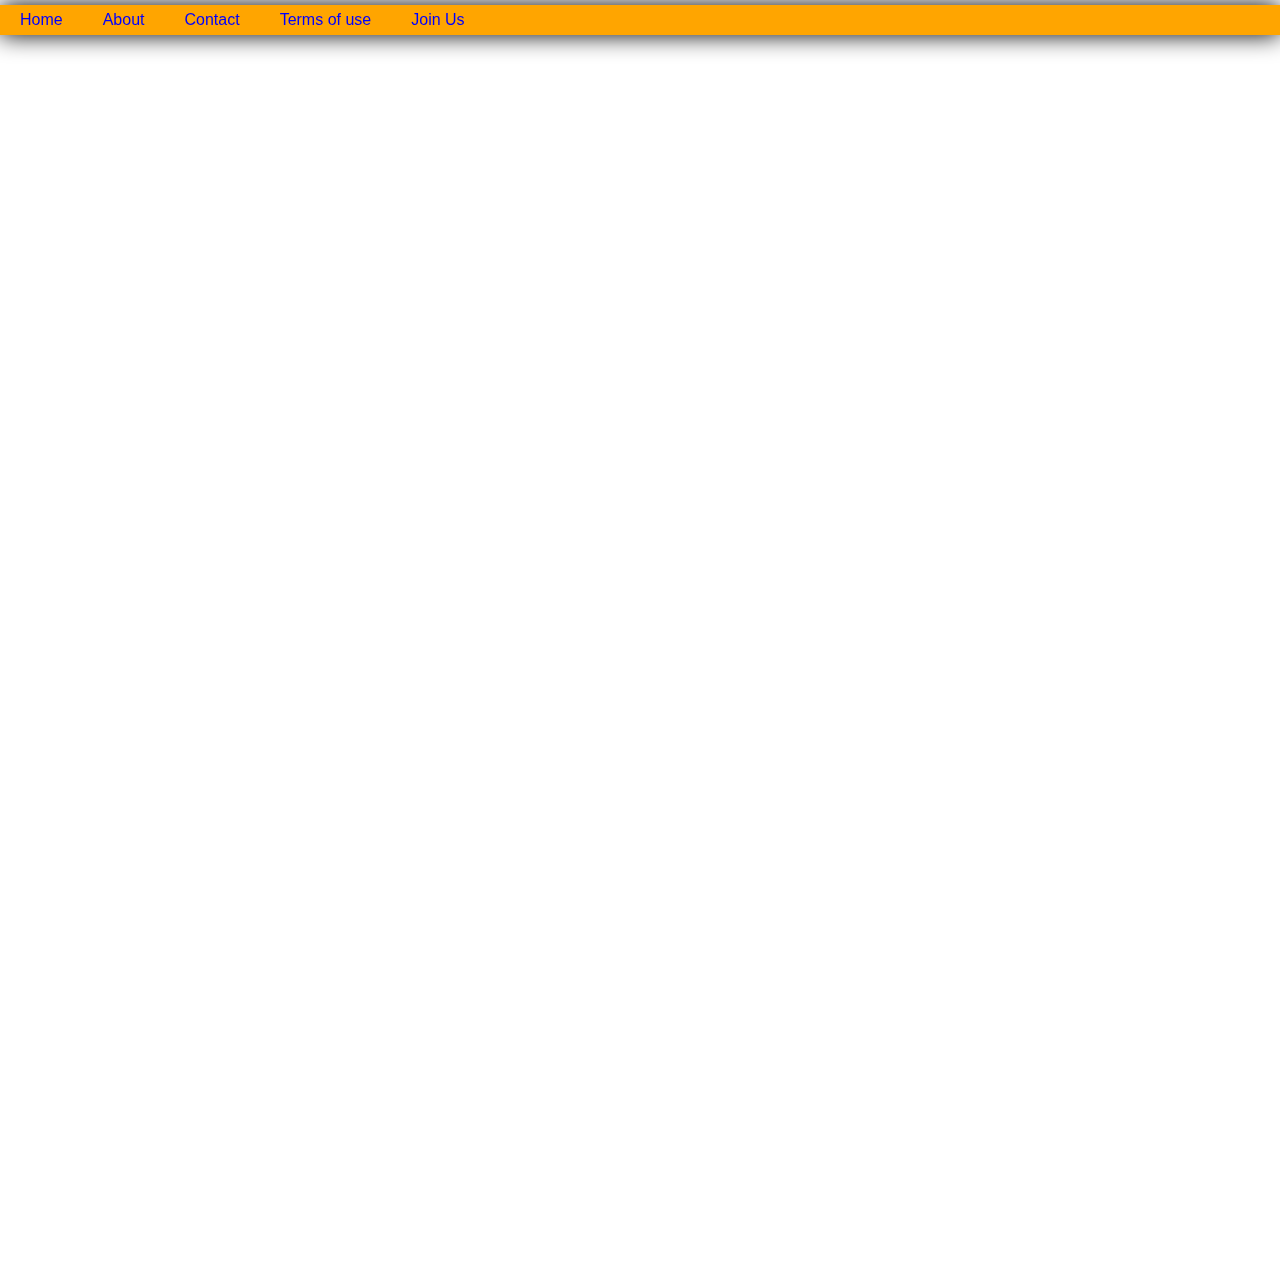
<file: 1.html>
<!DOCTYPE html>
<html lang="en">
<head>
    <meta charset="UTF-8">
    <meta name="viewport" content="width=device-width, initial-scale=1.0">
    <title>Document</title>
    <link rel="stylesheet" href="2.css">
</head>
<body>
    <header>
        <li>
            <a href="#"> Home </a>
            </li>
            <li>
            <a href="#"> About </a>
            </li>
            <li>
            <a href="#"> Contact </a>
            </li>
            <li> <a href="#"> Terms of use </a>
            </li>
            <li>
            <a href="#"> Join Us </a>
            </li>
    </header>
</body>
</html>
<section class="product-information"> 
    <div class="container">
        <div class="product-information-content">
            <div class="product-information-content-title">
                   <table>  

                   </table> 
            </div>
        </div>
    </div>
</section>
</file>
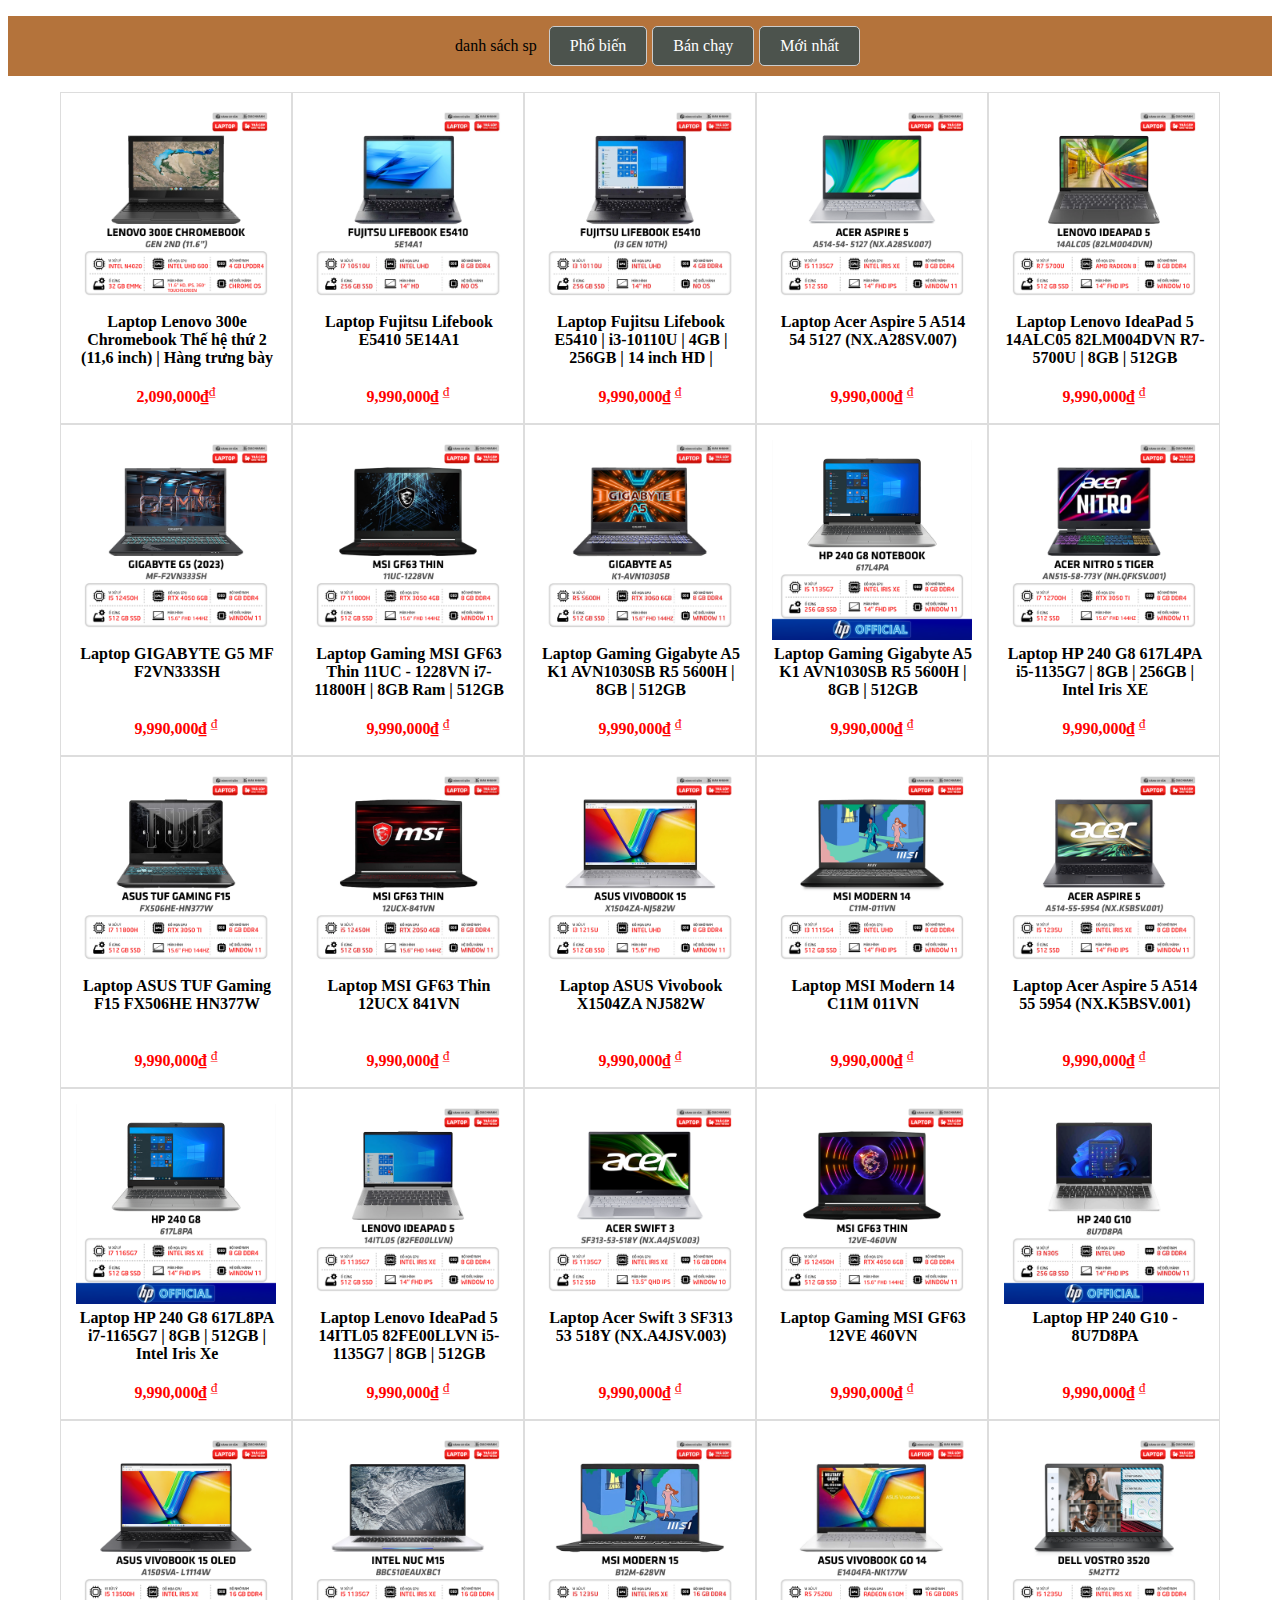
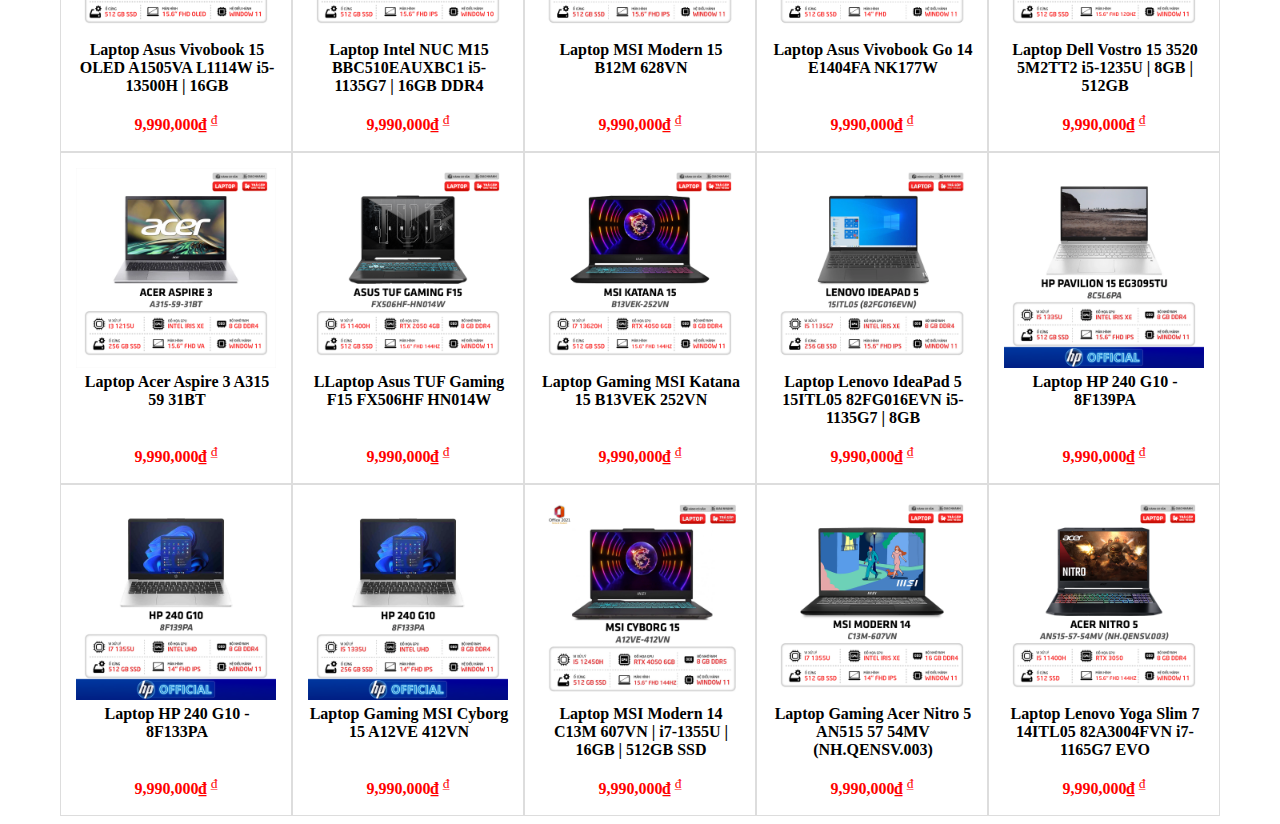
<file: category.html>
<!DOCTYPE html>
<html lang="en">
<head>
    <meta charset="UTF-8">
    <meta name="viewport" content="width=device-width, initial-scale=1.0">
    
    <style>
        .khungsanpham
        {
            display: flex;
            flex-wrap: wrap;
            justify-content: center;
            
        }
        /* .product-gallery-one-content-product-item
        {
            width: 20%;
            padding: 50px 12px 12px;
            border: 1px solid rgb(195, 195, 195);
            cursor: pointer;
        } */
        .sanpham
        {
            width: 200px;
            height: 300px;
            padding: 15px;
            
            border: 1px solid #ddd;
             
        }
        
        .sanpham img
        {
            width: 100%;
        }
        .sanpham:hover
        {
            box-shadow: 3px 3px 3px  #ddd;
        }
        .mota_sanpham{            
            list-style-type: none;
            text-align: center;
        }
        .mota_sanpham b:hover{
            color: red;
            transition: color 0.3s;
        }
        .tensp{
            width: 200px;
            height: 70px;
            border: 1px solid transparent;
            background-color: rgb(255, 255, 255);
            
        }
        .container h1{
            display: flex;

        }
        .button {
            display: inline-block;
            padding: 10px 20px;
            font-size: 16px;
            text-align: center;
            text-decoration: none;
            cursor: pointer;
            background-color: #4c534d; 
            color: white;
            border: 1px solid #ccc;
            border-radius: 5px;
            margin-right: 5px;
            transition: background-color 0.3s ease; 
        }

        .button:hover {
            background-color: #f69c4e; 
        }
        .tab{
            text-align: center;
            background-color: #b4733b;
            height: 60px;
            display: flex;
            align-items: center;
            justify-content: center;
        }
        .tab-name{
            margin-right: 12px;
        }
    </style>
</head>
<body>

    <div class="container">
        <ul class="tab">
            <a class="tab-name"> danh sách sp</a>
            <a href="#" class="button popular">Phổ biến</a>
            <a href="#" class="button best-seller">Bán chạy</a>
            <a href="#" class="button new">Mới nhất</a>
        </ul>
        <div class=""></div>
    </div>
    
    <div class="khungsanpham">
        <div class="sanpham">
            <img src="/img/1.webp" alt="">
                        <div class="mota_sanpham">
                           <li class="tensp"><b>Laptop Lenovo 300e Chromebook Thế hệ thứ 2 (11,6 inch) | Hàng trưng bày</b></li>
                           <li><b style="color: red;">2,090,000₫</b><sup style="color: red;">₫</sup></li>
                        </div>      
        </div>
        <div class="sanpham">
            <img src="/img/2.webp" alt="">
                        <div class="mota_sanpham">
                           <li class="tensp"><b> Laptop Fujitsu Lifebook E5410 5E14A1 </b></li>
                           <li><b style="color: red;"> 9,990,000₫ </b><sup style="color: red;">₫</sup></li>
                        </div>      
        </div>
        <div class="sanpham">
            <img src="/img/3.webp" alt="">
                        <div class="mota_sanpham">
                           <li class="tensp"><b> Laptop Fujitsu Lifebook E5410 | i3-10110U | 4GB | 256GB | 14 inch HD | </b></li>
                           <li><b style="color: red;"> 9,990,000₫ </b><sup style="color: red;">₫</sup></li>
                        </div>      
        </div>
        <div class="sanpham">
            <img src="/img/4.webp" alt="">
                        <div class="mota_sanpham">
                           <li class="tensp"><b> Laptop Acer Aspire 5 A514 54 5127 (NX.A28SV.007) </b></li>
                           <li><b style="color: red;"> 9,990,000₫ </b><sup style="color: red;">₫</sup></li>
                        </div>      
        </div>
        <div class="sanpham">
            <img src="/img/5.webp" alt="">
                        <div class="mota_sanpham">
                           <li class="tensp"><b> Laptop Lenovo IdeaPad 5 14ALC05 82LM004DVN R7-5700U | 8GB | 512GB   </b></li>
                           <li><b style="color: red;"> 9,990,000₫ </b><sup style="color: red;">₫</sup></li>
                        </div>      
        </div>
        <div class="sanpham">
            <img src="/img/6.webp" alt="">
                        <div class="mota_sanpham">
                           <li class="tensp"><b> Laptop GIGABYTE G5 MF F2VN333SH </b></li>
                           <li><b style="color: red;"> 9,990,000₫ </b><sup style="color: red;">₫</sup></li>
                        </div>      
        </div>
        <div class="sanpham">
            <img src="/img/7.webp" alt="">
                        <div class="mota_sanpham">
                           <li class="tensp"><b> Laptop Gaming MSI GF63 Thin 11UC - 1228VN i7-11800H | 8GB Ram | 512GB  </b></li>
                           <li><b style="color: red;"> 9,990,000₫ </b><sup style="color: red;">₫</sup></li>
                        </div>      
        </div>
        <div class="sanpham">
            <img src="/img/8.webp" alt="">
                        <div class="mota_sanpham">
                           <li class="tensp"><b> Laptop Gaming Gigabyte A5 K1 AVN1030SB R5 5600H | 8GB | 512GB  </b></li>
                           <li><b style="color: red;"> 9,990,000₫ </b><sup style="color: red;">₫</sup></li>
                        </div>      
        </div>
        <div class="sanpham">
            <img src="/img/9.webp" alt="">
                        <div class="mota_sanpham">
                           <li class="tensp"><b> Laptop Gaming Gigabyte A5 K1 AVN1030SB R5 5600H | 8GB | 512GB  </b></li>
                           <li><b style="color: red;"> 9,990,000₫ </b><sup style="color: red;">₫</sup></li>
                        </div>      
        </div>
        <div class="sanpham">
            <img src="/img/10.webp" alt="">
                        <div class="mota_sanpham">
                           <li class="tensp"><b> Laptop HP 240 G8 617L4PA i5-1135G7 | 8GB | 256GB | Intel Iris XE  </b></li>
                           <li><b style="color: red;"> 9,990,000₫ </b><sup style="color: red;">₫</sup></li>
                        </div>      
        </div>
        <div class="sanpham">
            <img src="/img/11.webp" alt="">
                        <div class="mota_sanpham">
                           <li class="tensp"><b> Laptop ASUS TUF Gaming F15 FX506HE HN377W </b></li>
                           <li><b style="color: red;"> 9,990,000₫ </b><sup style="color: red;">₫</sup></li>
                        </div>      
        </div>
        <div class="sanpham">
            <img src="/img/12.webp" alt="">
                        <div class="mota_sanpham">
                           <li class="tensp"><b> Laptop MSI GF63 Thin 12UCX 841VN </b></li>
                           <li><b style="color: red;"> 9,990,000₫ </b><sup style="color: red;">₫</sup></li>
                        </div>      
        </div>
        <div class="sanpham">
            <img src="/img/13.webp" alt="">
                        <div class="mota_sanpham">
                           <li class="tensp"><b> Laptop ASUS Vivobook X1504ZA NJ582W </b></li>
                           <li><b style="color: red;"> 9,990,000₫ </b><sup style="color: red;">₫</sup></li>
                        </div>      
        </div>
        <div class="sanpham">
            <img src="/img/14.webp" alt="">
                        <div class="mota_sanpham">
                           <li class="tensp"><b> Laptop MSI Modern 14 C11M 011VN </b></li>
                           <li><b style="color: red;"> 9,990,000₫ </b><sup style="color: red;">₫</sup></li>
                        </div>      
        </div>
        <div class="sanpham">
            <img src="/img/15.webp" alt="">
                        <div class="mota_sanpham">
                           <li class="tensp"><b> Laptop Acer Aspire 5 A514 55 5954 (NX.K5BSV.001) </b></li>
                           <li><b style="color: red;"> 9,990,000₫ </b><sup style="color: red;">₫</sup></li>
                        </div>      
        </div>
        <div class="sanpham">
            <img src="/img/16.webp" alt="">
                        <div class="mota_sanpham">
                           <li class="tensp"><b> Laptop HP 240 G8 617L8PA i7-1165G7 | 8GB | 512GB | Intel Iris Xe  </b></li>
                           <li><b style="color: red;"> 9,990,000₫ </b><sup style="color: red;">₫</sup></li>
                        </div>      
        </div>
        <div class="sanpham">
            <img src="/img/17.webp" alt="">
                        <div class="mota_sanpham">
                           <li class="tensp"><b> Laptop Lenovo IdeaPad 5 14ITL05 82FE00LLVN i5-1135G7 | 8GB | 512GB   </b></li>
                           <li><b style="color: red;"> 9,990,000₫ </b><sup style="color: red;">₫</sup></li>
                        </div>      
        </div>
        <div class="sanpham">
            <img src="/img/18.webp" alt="">
                        <div class="mota_sanpham">
                           <li class="tensp"><b> Laptop Acer Swift 3 SF313 53 518Y (NX.A4JSV.003) </b></li>
                           <li><b style="color: red;"> 9,990,000₫ </b><sup style="color: red;">₫</sup></li>
                        </div>      
        </div>
        <div class="sanpham">
            <img src="/img/19.webp" alt="">
                        <div class="mota_sanpham">
                           <li class="tensp"><b> Laptop Gaming MSI GF63 12VE 460VN </b></li>
                           <li><b style="color: red;"> 9,990,000₫ </b><sup style="color: red;">₫</sup></li>
                        </div>      
        </div>
        <div class="sanpham">
            <img src="/img/20.webp" alt="">
                        <div class="mota_sanpham">
                           <li class="tensp"><b> Laptop HP 240 G10 - 8U7D8PA </b></li>
                           <li><b style="color: red;"> 9,990,000₫ </b><sup style="color: red;">₫</sup></li>
                        </div>      
        </div>
        <div class="sanpham">
            <img src="/img/21.webp" alt="">
                        <div class="mota_sanpham">
                           <li class="tensp"><b> Laptop Asus Vivobook 15 OLED A1505VA L1114W i5-13500H | 16GB   </b></li>
                           <li><b style="color: red;"> 9,990,000₫ </b><sup style="color: red;">₫</sup></li>
                        </div>      
        </div>
        <div class="sanpham">
            <img src="/img/22.webp" alt="">
                        <div class="mota_sanpham">
                           <li class="tensp"><b> Laptop Intel NUC M15 BBC510EAUXBC1 i5-1135G7 | 16GB DDR4    </b></li>
                           <li><b style="color: red;"> 9,990,000₫ </b><sup style="color: red;">₫</sup></li>
                        </div>      
        </div>
        <div class="sanpham">
            <img src="/img/23.webp" alt="">
                        <div class="mota_sanpham">
                           <li class="tensp"><b> Laptop MSI Modern 15 B12M 628VN </b></li>
                           <li><b style="color: red;"> 9,990,000₫ </b><sup style="color: red;">₫</sup></li>
                        </div>      
        </div>
        <div class="sanpham">
            <img src="/img/24.webp" alt="">
                        <div class="mota_sanpham">
                           <li class="tensp"><b> Laptop Asus Vivobook Go 14 E1404FA NK177W </b></li>
                           <li><b style="color: red;"> 9,990,000₫ </b><sup style="color: red;">₫</sup></li>
                        </div>      
        </div>
        <div class="sanpham">
            <img src="/img/25.webp" alt="">
                        <div class="mota_sanpham">
                           <li class="tensp"><b> Laptop Dell Vostro 15 3520 5M2TT2 i5-1235U | 8GB | 512GB   </b></li>
                           <li><b style="color: red;"> 9,990,000₫ </b><sup style="color: red;">₫</sup></li>
                        </div>      
        </div>
        <div class="sanpham">
            <img src="/img/26.webp" alt="">
                        <div class="mota_sanpham">
                           <li class="tensp"><b> Laptop Acer Aspire 3 A315 59 31BT </b></li>
                           <li><b style="color: red;"> 9,990,000₫ </b><sup style="color: red;">₫</sup></li>
                        </div>      
        </div>
        <div class="sanpham">
            <img src="/img/27.webp" alt="">
                        <div class="mota_sanpham">
                           <li class="tensp"><b> LLaptop Asus TUF Gaming F15 FX506HF HN014W </b></li>
                           <li><b style="color: red;"> 9,990,000₫ </b><sup style="color: red;">₫</sup></li>
                        </div>      
        </div>
        <div class="sanpham">
            <img src="/img/28.webp" alt="">
                        <div class="mota_sanpham">
                           <li class="tensp"><b> Laptop Gaming MSI Katana 15 B13VEK 252VN </b></li>
                           <li><b style="color: red;"> 9,990,000₫ </b><sup style="color: red;">₫</sup></li>
                        </div>      
        </div>
        <div class="sanpham">
            <img src="/img/29.webp" alt="">
                        <div class="mota_sanpham">
                           <li class="tensp"><b>Laptop Lenovo IdeaPad 5 15ITL05 82FG016EVN i5-1135G7 | 8GB </b></li>
                           <li><b style="color: red;"> 9,990,000₫ </b><sup style="color: red;">₫</sup></li>
                        </div>      
        </div>
        <div class="sanpham">
            <img src="/img/30.webp" alt="">
                        <div class="mota_sanpham">
                           <li class="tensp"><b>Laptop HP 240 G10 - 8F139PA</b></li>
                           <li><b style="color: red;"> 9,990,000₫ </b><sup style="color: red;">₫</sup></li>
                        </div>      
        </div>
        <div class="sanpham">
            <img src="/img/31.webp" alt="">
                        <div class="mota_sanpham">
                           <li class="tensp"><b> Laptop HP 240 G10 - 8F133PA </b></li>
                           <li><b style="color: red;"> 9,990,000₫ </b><sup style="color: red;">₫</sup></li>
                        </div>      
        </div>
        <div class="sanpham">
            <img src="/img/32.webp" alt="">
                        <div class="mota_sanpham">
                           <li class="tensp"><b> Laptop Gaming MSI Cyborg 15 A12VE 412VN </b></li>
                           <li><b style="color: red;"> 9,990,000₫ </b><sup style="color: red;">₫</sup></li>
                        </div>      
        </div>
        <div class="sanpham">
            <img src="/img/33.webp" alt="">
                        <div class="mota_sanpham">
                           <li class="tensp"><b> Laptop MSI Modern 14 C13M 607VN | i7-1355U | 16GB | 512GB SSD  </b></li>
                           <li><b style="color: red;"> 9,990,000₫ </b><sup style="color: red;">₫</sup></li>
                        </div>      
        </div>
        <div class="sanpham">
            <img src="/img/34.webp" alt="">
                        <div class="mota_sanpham">
                           <li class="tensp"><b> Laptop Gaming Acer Nitro 5 AN515 57 54MV (NH.QENSV.003) </b></li>
                           <li><b style="color: red;"> 9,990,000₫ </b><sup style="color: red;">₫</sup></li>
                        </div>      
        </div>
        <div class="sanpham">
            <img src="/img/35.webp" alt="">
                        <div class="mota_sanpham">
                           <li class="tensp"><b> Laptop Lenovo Yoga Slim 7 14ITL05 82A3004FVN i7-1165G7 EVO   </b></li>
                           <li><b style="color: red;"> 9,990,000₫ </b><sup style="color: red;">₫</sup></li>
                        </div>      
        </div>
    </div>
    
</body>
</html>
</file>
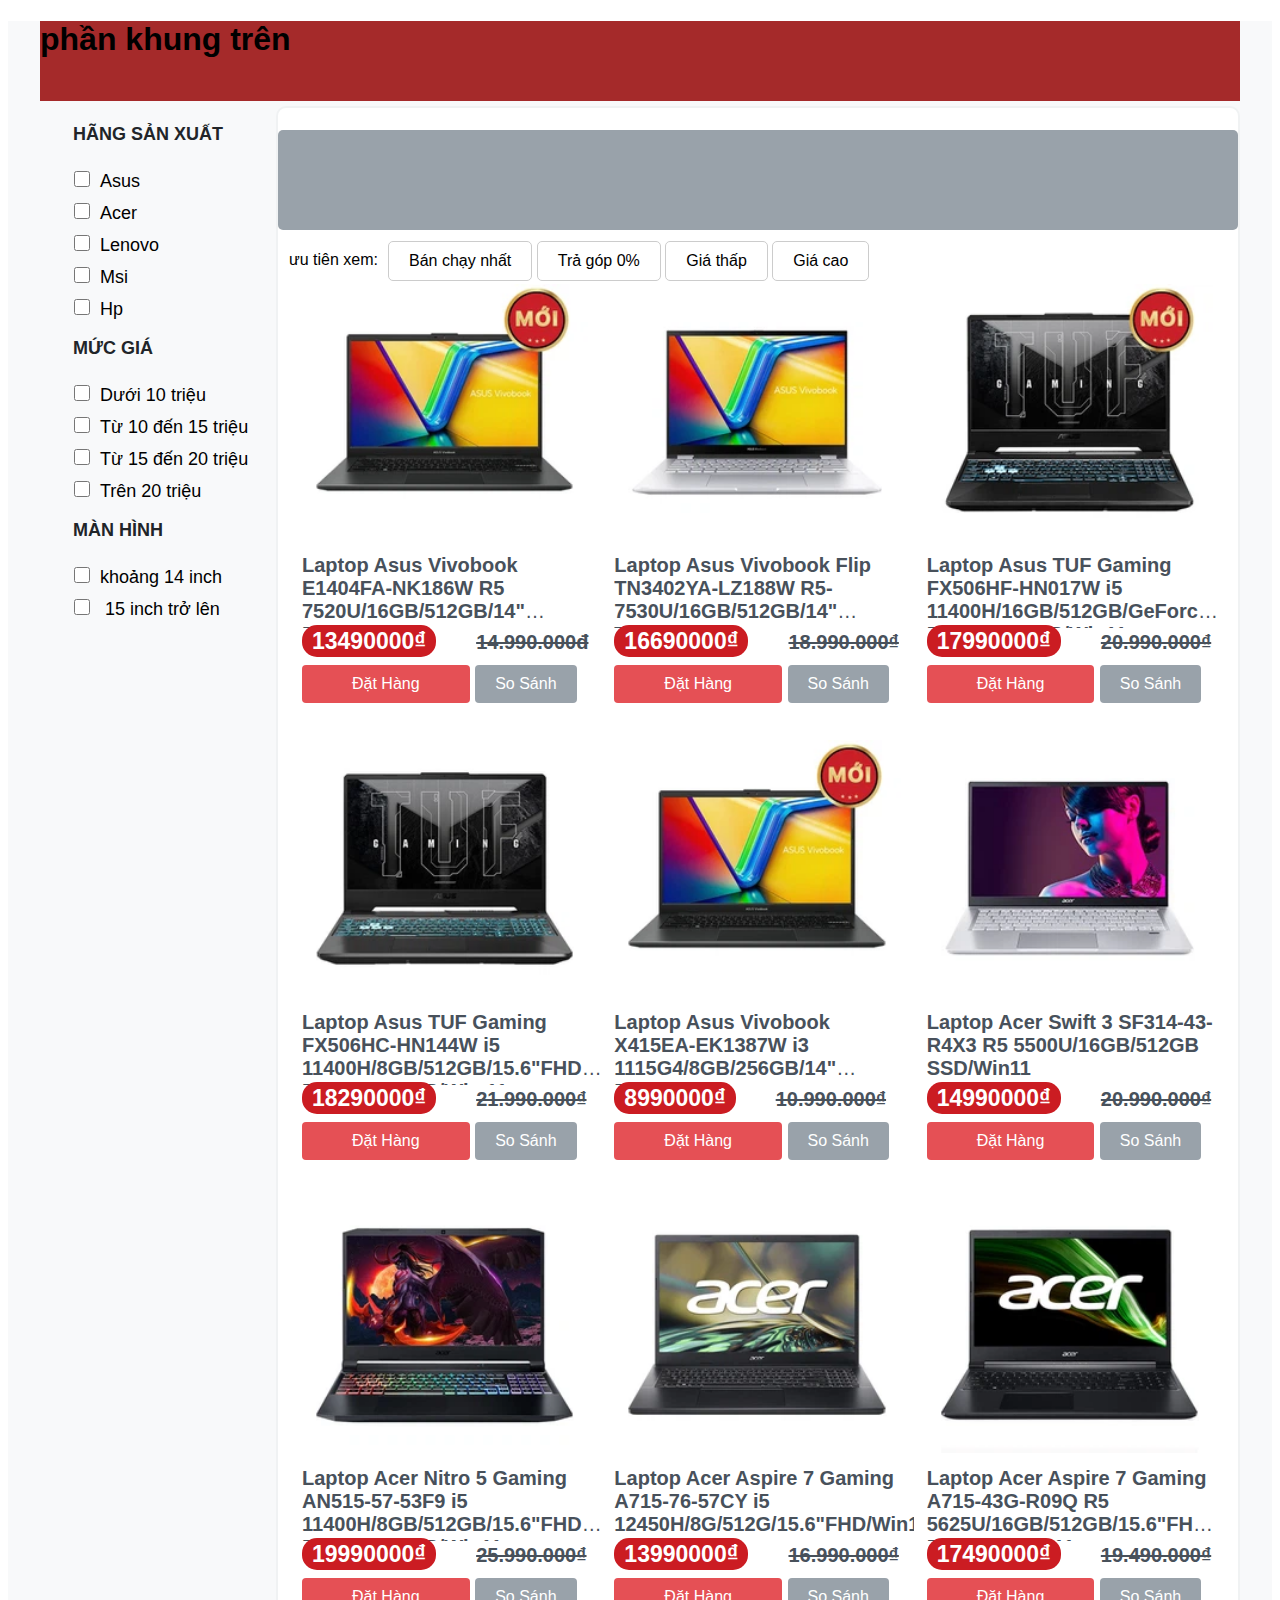
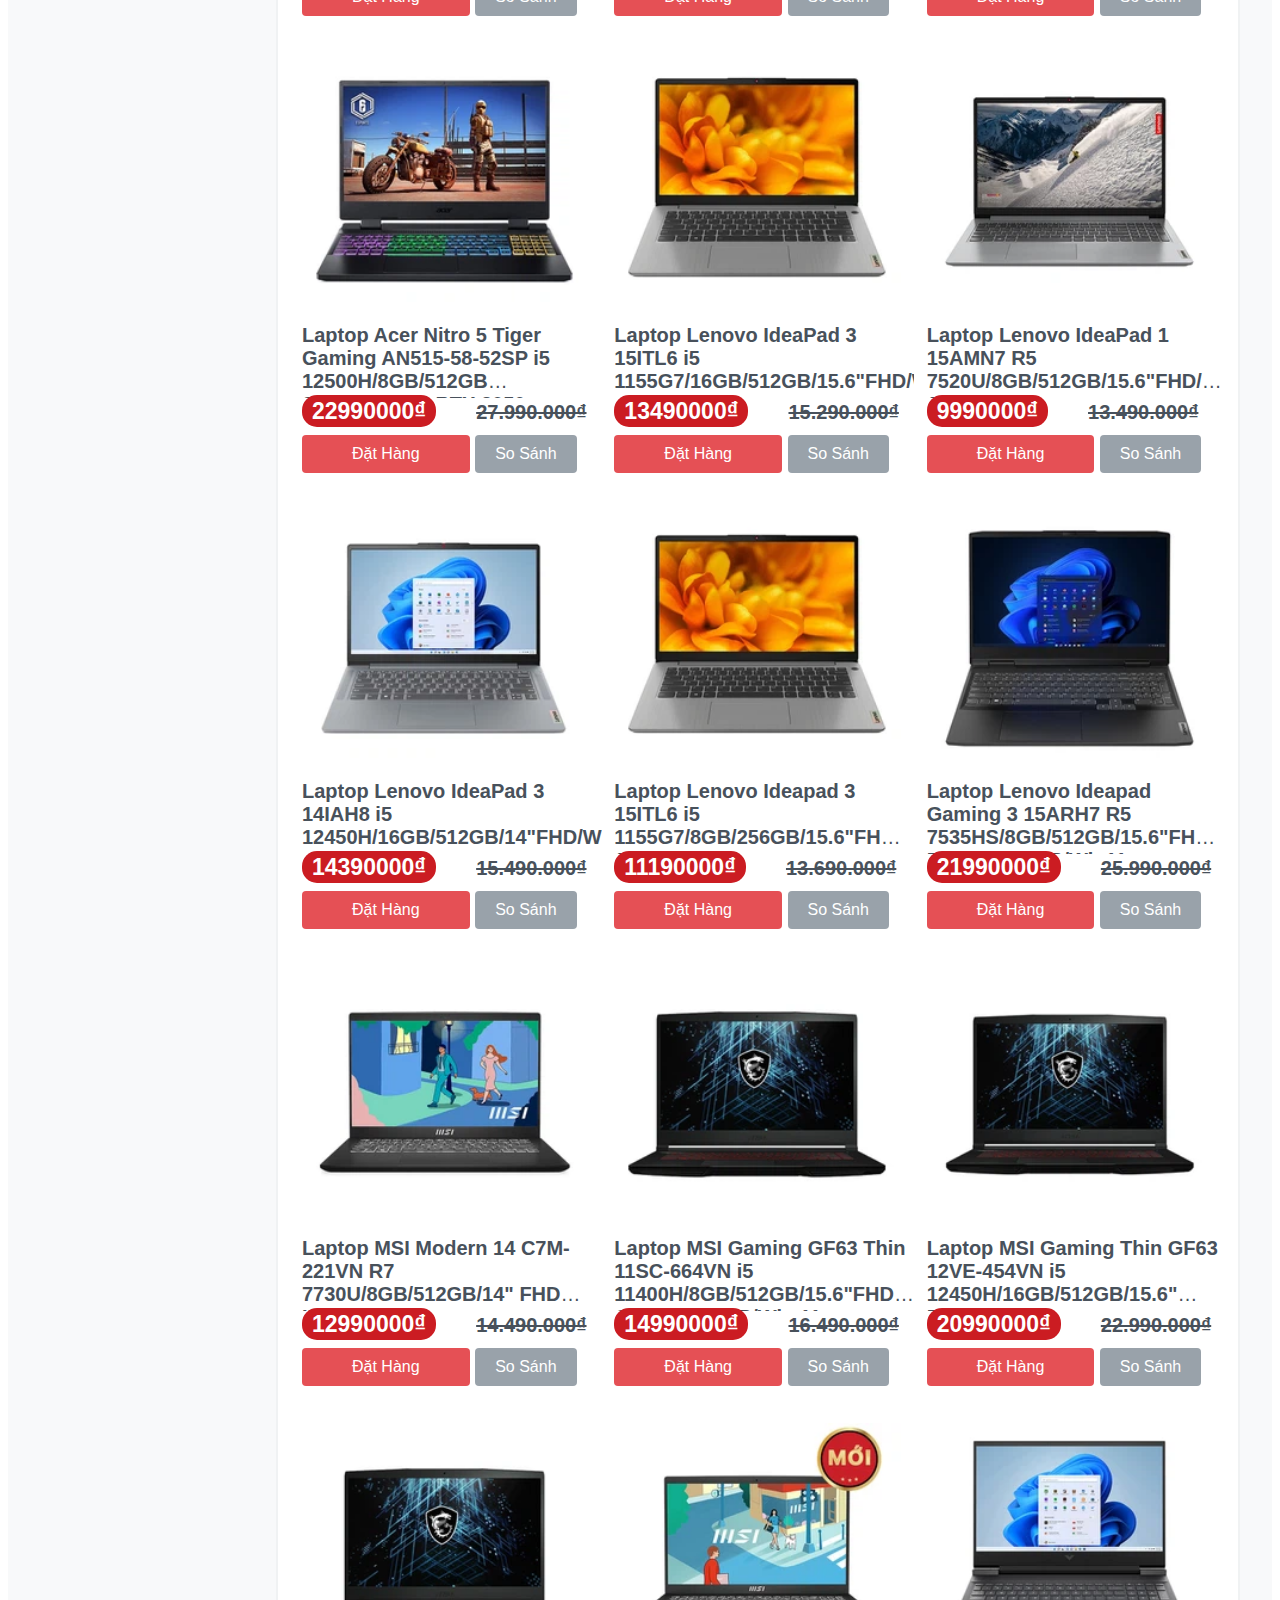
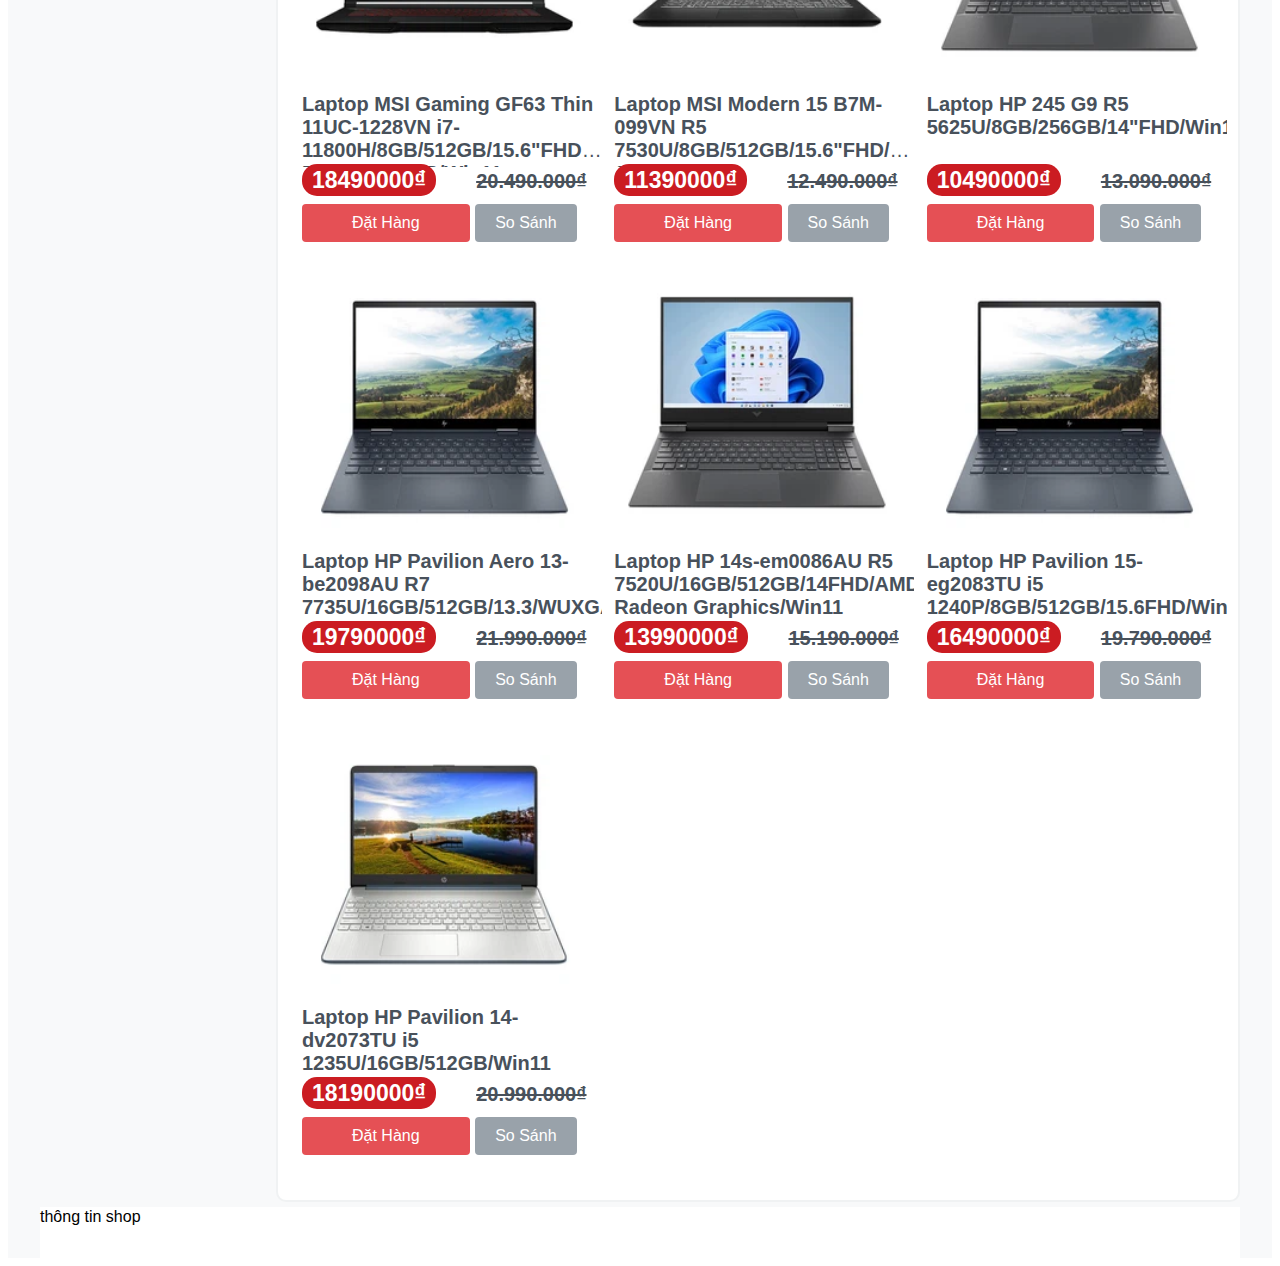
<file: categorygieucapvippro.html>
<!DOCTYPE html>
<html lang="en">
<head>
    <meta charset="UTF-8">
    <meta name="viewport" content="width=device-width, initial-scale=1.0">
    <link rel="stylesheet" href="csssieupcapvippro.css">
    <title>Document</title>
    
</head>
<body>
    <main>
        <div class="category-container">
            <header><h1>phần khung trên</h1></header>
            <div class="main">
                <div id="cottrai">
                    <div id="accordion">
                        <div class="cap">Hãng sản xuất</div>
                        <div class="ct" > 
                            <label><input  type="checkbox" class="thuonghieu" value="Asus">Asus</label>
                            <label><input  type="checkbox" class="thuonghieu" value="Acer">Acer</label>
                            <label><input  type="checkbox" class="thuonghieu" value="Lenovo">Lenovo</label>
                            <label><input  type="checkbox" class="thuonghieu" value="Msi">Msi</label>
                            <label><input  type="checkbox" class="thuonghieu" value="Hp">Hp</label>
                        </div>
                        <div class="cap">mức giá</div>
                        <div class="ct"> 
                            <label><input type="checkbox" class="giaban" value="1">Dưới 10 triệu</label>
                            <label><input type="checkbox" class="giaban" value="2">Từ 10 đến 15 triệu</label>
                            <label><input type="checkbox" class="giaban" value="3">Từ 15 đến 20 triệu</label>
                            <label><input type="checkbox" class="giaban" value="4">Trên 20 triệu</label>
                        </div>
                        <div class="cap">Màn hình</div>
                        <div class="ct"> 
                            <label><input  type="checkbox" class="manhinh" value="1">khoảng 14 inch</label>
                            <label><input  type="checkbox" class="manhinh" value="2"> 15 inch trở lên</label>
                        </div>
                        </div> 
                </div>
                <div id="cotphai">

                    <div class="Hienthisolapduocchon">
                        <h4 id="soLapduochien"></h4>
                    </div>
                    
                    <div class="all-list">
                        <div class="top-list">
                            <span>ưu tiên xem: </span>
                            <div class="btn-group">
                                <button class="filter-btn" onclick="filterByBestSelling()">Bán chạy nhất</button>
                                <button class="filter-btn" onclick="filterByInstallment()">Trả góp 0%</button>
                                <button class="filter-btn" onclick="filterByLowPrice()">Giá thấp</button>
                                <button class="filter-btn" onclick="filterByHighPrice()">Giá cao</button>
                            </div>
                        </div>
                        <div id="list-sp">
                            
                        </div>
                    </div>
                </div>
            </div>
            <footer>
                thông tin shop
            </footer>
        </div>
    </main>
</body>
</html>

<script>
    var arrLap =[
    {
        tenLap: 'Laptop Asus Vivobook E1404FA-NK186W R5 7520U/16GB/512GB/14" FHD/Win11',
        giacu: '14.990.000đ',
        giamoi: 13490000,
        hinh:'img/asus-1.webp',
        thuonghieu:'Asus',
        manhinh:"14"
    },
    {
        tenLap: 'Laptop Asus Vivobook Flip TN3402YA-LZ188W R5-7530U/16GB/512GB/14" Touch/Win11',
        giacu: '18.990.000₫',
        giamoi: 16690000,
        hinh:'img/asus-2.webp',
        thuonghieu:'Asus',
        manhinh:"14"
    },
    {
        tenLap: 'Laptop Asus TUF Gaming FX506HF-HN017W i5 11400H/16GB/512GB/GeForce RTX 2050 4GB/Win11',
        giacu: '20.990.000₫',
        giamoi: 17990000,
        hinh:'img/asus-3.webp',
        thuonghieu:'Asus',
        manhinh:"15.6"
    },
    {
        tenLap: 'Laptop Asus TUF Gaming FX506HC-HN144W i5 11400H/8GB/512GB/15.6"FHD/GeForce RTX 3050 4GB/Win 11',
        giacu: '21.990.000₫',
        giamoi: 18290000,
        hinh:'img/asus-4.webp',
        thuonghieu:'Asus',
        manhinh:"15.6"
    },
    {
        tenLap: 'Laptop Asus Vivobook X415EA-EK1387W i3 1115G4/8GB/256GB/14" FHD/Win 11',
        giacu: '10.990.000₫',
        giamoi: 8990000,
        hinh:'img/asus-1.webp',
        thuonghieu:'Asus',
        manhinh:"14"
    },
    {
        tenLap: 'Laptop Acer Swift 3 SF314-43-R4X3 R5 5500U/16GB/512GB SSD/Win11',
        giacu: '20.990.000₫',
        giamoi: 14990000,
        hinh:'img/acer-1.webp',
        thuonghieu:'Acer',
        manhinh:"14"
    },
    {
        tenLap: 'Laptop Acer Nitro 5 Gaming AN515-57-53F9 i5 11400H/8GB/512GB/15.6"FHD/Nvidia RTX 3050 4GB/Win11',
        giacu: '25.990.000₫',
        giamoi: 19990000,
        hinh:'img/acer-2.webp',
        thuonghieu:'Acer',
        manhinh:"15.6"
    },
    {
        tenLap: 'Laptop Acer Aspire 7 Gaming A715-76-57CY i5 12450H/8G/512G/15.6"FHD/Win11',
        giacu: '16.990.000₫',
        giamoi: 13990000,
        hinh:'img/acer-3.webp',
        thuonghieu:'Acer',
        manhinh:"15.6"
    },
    {
        tenLap: 'Laptop Acer Aspire 7 Gaming A715-43G-R09Q R5 5625U/16GB/512GB/15.6"FHD/NVIDIA RTX3050/Win11',
        giacu: '19.490.000₫',
        giamoi: 17490000,
        hinh:'img/acer-4.webp',
        thuonghieu:'Acer',
        manhinh:"15.6"
    },
    {
        tenLap: 'Laptop Acer Nitro 5 Tiger Gaming AN515-58-52SP i5 12500H/8GB/512GB SSD/GeForce RTX 3050 4GB/Win11',
        giacu: '27.990.000₫',
        giamoi: 22990000,
        hinh:'img/acer-5.webp',
        thuonghieu:'Acer',
        manhinh:"15.6"
    },
    {
        tenLap: 'Laptop Lenovo IdeaPad 3 15ITL6 i5 1155G7/16GB/512GB/15.6"FHD/Win11',
        giacu: '15.290.000₫',
        giamoi: 13490000,
        hinh:'img/lenovo-1.webp',
        thuonghieu:'Lenovo',
        manhinh:"15.6"
    },
    {
        tenLap: 'Laptop Lenovo IdeaPad 1 15AMN7 R5 7520U/8GB/512GB/15.6"FHD/Win 11',
        giacu: '13.490.000₫',
        giamoi: 9990000,
        hinh:'img/lenovo-2.webp',
        thuonghieu:'Lenovo',
        manhinh:"15.6"
    },
    {
        tenLap: 'Laptop Lenovo IdeaPad 3 14IAH8 i5 12450H/16GB/512GB/14"FHD/Win11',
        giacu: '15.490.000₫',
        giamoi: 14390000,
        hinh:'img/lenovo-3.webp',
        thuonghieu:'Lenovo',
        manhinh:"14"
    },
    {
        tenLap: 'Laptop Lenovo Ideapad 3 15ITL6 i5 1155G7/8GB/256GB/15.6"FHD/Win 11',
        giacu: '13.690.000₫',
        giamoi: 11190000,
        hinh:'img/lenovo-4.webp',
        thuonghieu:'Lenovo',
        manhinh:"15.6"
    },
    {
        tenLap: 'Laptop Lenovo Ideapad Gaming 3 15ARH7 R5 7535HS/8GB/512GB/15.6"FHD/Nvidia RTX 4050 6GB/Win11',
        giacu: '25.990.000₫',
        giamoi: 21990000,
        hinh:'img/lenovo-5.webp',
        thuonghieu:'Lenovo',
        manhinh:"15.6"
    },
    {
        tenLap: 'Laptop MSI Modern 14 C7M-221VN R7 7730U/8GB/512GB/14" FHD IPS/Win 11',
        giacu: '14.490.000₫',
        giamoi: 12990000,
        hinh:'img/msi-1.webp',
        thuonghieu:'Msi',
        manhinh:"14"
    },
    {
        tenLap: 'Laptop MSI Gaming GF63 Thin 11SC-664VN i5 11400H/8GB/512GB/15.6"FHD/GeForce GTX 1650 4GB/Win 11',
        giacu: '16.490.000₫',
        giamoi: 14990000,
        hinh:'img/msi-2.webp',
        thuonghieu:'Msi',
        manhinh:"15.6"
    },
    {
        tenLap: 'Laptop MSI Gaming Thin GF63 12VE-454VN i5 12450H/16GB/512GB/15.6" FHD/GeForce RTX4050_6GB/Win 11',
        giacu: '22.990.000₫',
        giamoi: 20990000,
        hinh:'img/msi-3.webp',
        thuonghieu:'Msi',
        manhinh:"15.6"
    },
    {
        tenLap: 'Laptop MSI Gaming GF63 Thin 11UC-1228VN i7-11800H/8GB/512GB/15.6"FHD/GeForce RTX3050_4GB/Win11',
        giacu: '20.490.000₫',
        giamoi: 18490000,
        hinh:'img/msi-4.webp',
        thuonghieu:'Msi',
        manhinh:"15.6"
    },
    {
        tenLap: 'Laptop MSI Modern 15 B7M-099VN R5 7530U/8GB/512GB/15.6"FHD/Win 11',
        giacu: '12.490.000₫',
        giamoi: 11390000,
        hinh:'img/msi-5.webp',
        thuonghieu:'Msi',
        manhinh:"15.6"
    },
    {
        tenLap: 'Laptop HP 245 G9 R5 5625U/8GB/256GB/14"FHD/Win11',
        giacu: '13.090.000₫',
        giamoi: 10490000,
        hinh:'img/hp-1.webp',
        thuonghieu:'Hp',
        manhinh:"14"
    },
    {
        tenLap: 'Laptop HP Pavilion Aero 13-be2098AU R7 7735U/16GB/512GB/13.3/WUXGA/Win11',
        giacu: '21.990.000₫',
        giamoi: 19790000,
        hinh:'img/hp-2.webp',
        thuonghieu:'Hp',
        manhinh:"13.3"
    },
    {
        tenLap: 'Laptop HP 14s-em0086AU R5 7520U/16GB/512GB/14FHD/AMD Radeon Graphics/Win11',
        giacu: '15.190.000₫',
        giamoi: 13990000,
        hinh:'img/hp-3.webp',
        thuonghieu:'Hp',
        manhinh:"14"
    },
    {
        tenLap: 'Laptop HP Pavilion 15-eg2083TU i5 1240P/8GB/512GB/15.6FHD/Win11',
        giacu: '19.790.000₫',
        giamoi: 16490000,
        hinh:'img/hp-4.webp',
        thuonghieu:'Hp',
        manhinh:"15.6"
    },
    {
        tenLap: 'Laptop HP Pavilion 14-dv2073TU i5 1235U/16GB/512GB/Win11',
        giacu: '20.990.000₫',
        giamoi: 18190000,
        hinh:'img/hp-5.webp',
        thuonghieu:'Hp',
        manhinh:"14"
    },
    
    
    ]
</script>

    

<script>
    
    function chonLap(){ 

        var arr1 = document.getElementsByClassName("thuonghieu")
        var thuonghieuchon_arr=[]
        for(i=0;i<arr1.length;i++)
        {
            if(arr1[i].checked == true)
            {
                thuonghieuchon_arr.push(arr1[i].value);
            }
        }

        var arr2= document.getElementsByClassName("giaban")
        var giaban_arr=[];
        for(i=0;i<arr2.length;i++)
        {
            if (arr2[i].checked==true)
            {
                giaban_arr.push(arr2[i].value);
            }
        }

        var arr3= document.getElementsByClassName("manhinh")
        var manhinh_arr=[]
        for(i=0;i<arr3.length;i++)
        {
            if (arr3[i].checked==true)
            {
                manhinh_arr.push(arr3[i].value);
            }
        }

        hienLap(thuonghieuchon_arr,giaban_arr,manhinh_arr);
    }
</script>
<script>
    function hienLap(thuonghieuchon_arr=[], giaban_arr=[],manhinh_arr=[])
    {

        var soLapdh=0;

        var list1 = document.getElementById('list-sp');
        list1.innerHTML='';
        for(i=0;arrLap.length;i++)
        {
            thuonghieuLap=arrLap[i].thuonghieu;
            giaCu=arrLap[i].giacu;
            giaMoi=arrLap[i].giamoi;
            manHinhLap=arrLap[i].manhinh;
            

            //loc theo thuong hieu
            if(thuonghieuchon_arr.length>0)
            {
                if(thuonghieuchon_arr.includes(thuonghieuLap)==false)
                {continue;}
            }
            //loc theo gia
            if(giaban_arr.length>0)
            {
                if(giaMoi<10000000 && giaban_arr.includes('1')==false)
                {continue;}
                if(giaMoi >=10000000 && arrLap[i].giamoi< 15000000 && giaban_arr.includes('2')==false)
                {continue;}
                if(giaMoi >=15000000 && arrLap[i].giamoi< 20000000 && giaban_arr.includes('3')==false)
                {continue;}
                if(giaMoi >=20000000 && giaban_arr.includes('4')==false)
                {continue;}
            }
            //loc theo man
            if(manhinh_arr.length>0)
            {
                if(Number(manHinhLap)<=14 && manhinh_arr.includes('1')==false)
                {continue;}
                if(Number(manHinhLap)>14 && manhinh_arr.includes('2')==false)
                {continue;}
            }

            soLapdh++;

            list1.innerHTML+=`
                <div class="laptop"> 
                    <img src="${arrLap[i].hinh}">    
                    <div class="mota_sanpham">
                        <li class="tensp"><b>${arrLap[i].tenLap}</b></li>
                        <li><b class="gMoi" style="color: white;">${arrLap[i].giamoi}₫</b><b class="gCu"><del>${arrLap[i].giacu}</del></b></li>
                        <div class="order-container">
                            <button class="order-button">Đặt Hàng</button>
                            <button class="compare-button">So Sánh</button>
                        </div>
                        
                    </div>
                </div>
            `;
        }
        document.getElementById('soLapduochien').innerHTML= `${soLapdh} sản phẩm`;
    }
    hienLap();
</script>
<script>
    arr = document.querySelectorAll('#accordion input');
    for(i=0;i<arr.length;i++)
    {
        arr[i].addEventListener("change",chonLap);  
    }
</script>


<!-- cac nut -->
<script>
    function filterByBestSelling() {
      
    }

    function filterByInstallment() {
      
    }

    function filterByLowPrice() {
      
    }

    function filterByHighPrice() {
      
    }
  </script>
</file>
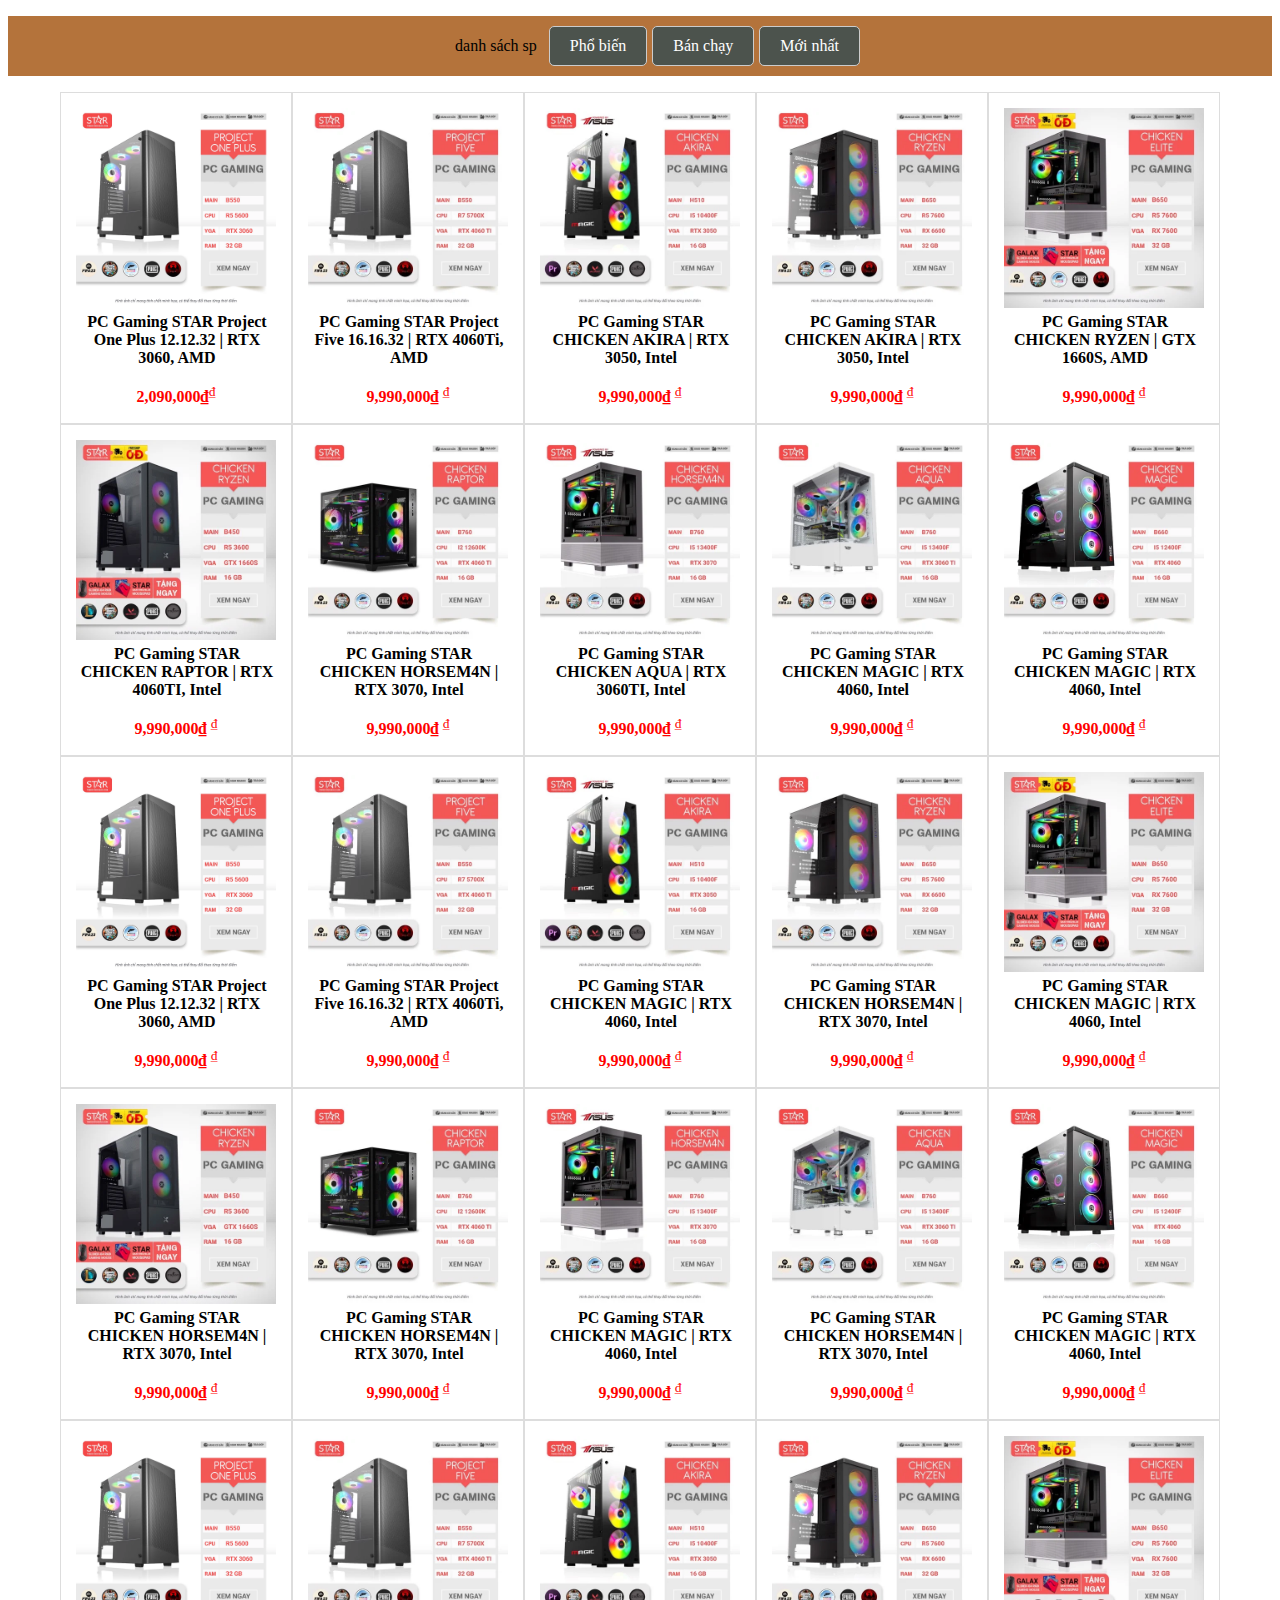
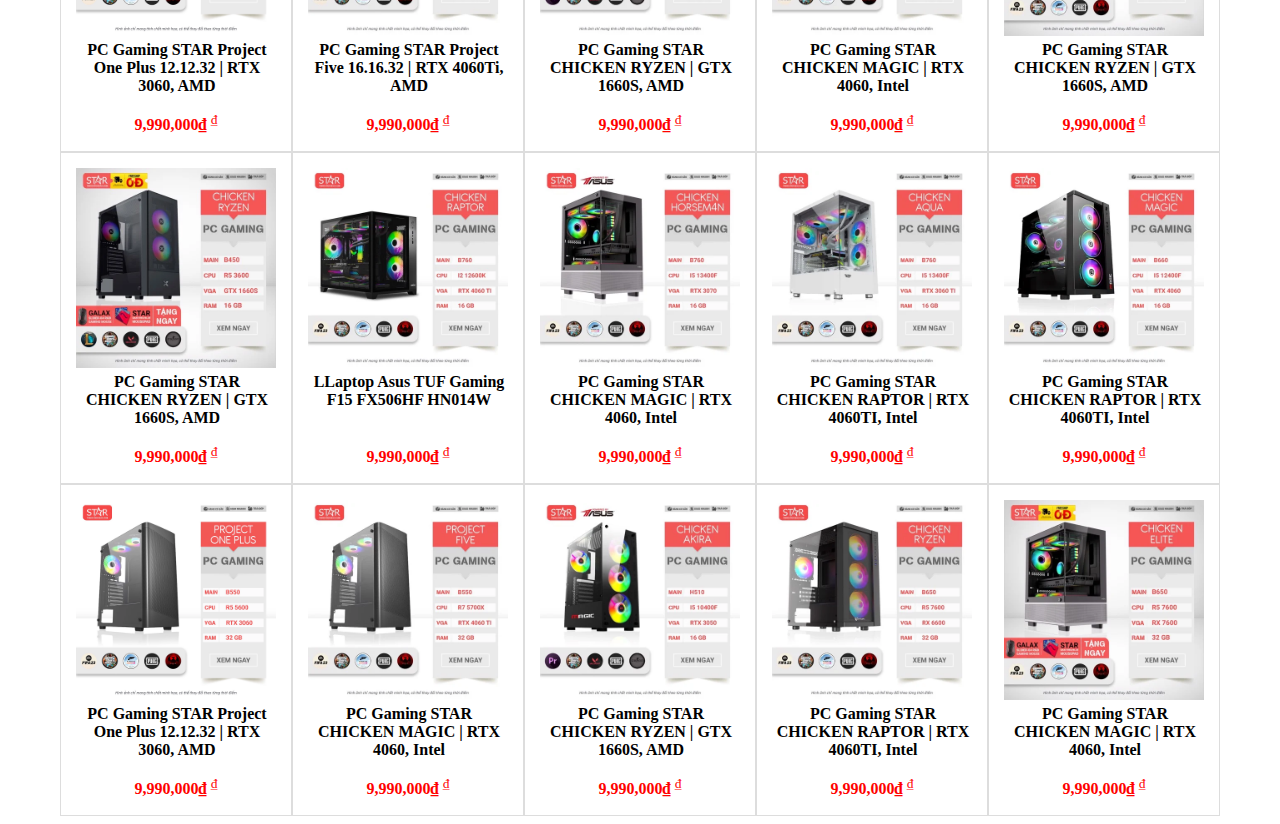
<file: trangpc.html>
<!DOCTYPE html>
<html lang="en">
<head>
    <meta charset="UTF-8">
    <meta name="viewport" content="width=device-width, initial-scale=1.0">
    
    <style>
        .khungsanpham
        {
            display: flex;
            flex-wrap: wrap;
            justify-content: center;
            
        }
        /* .product-gallery-one-content-product-item
        {
            width: 20%;
            padding: 50px 12px 12px;
            border: 1px solid rgb(195, 195, 195);
            cursor: pointer;
        } */
        .sanpham
        {
            width: 200px;
            height: 300px;
            padding: 15px;
            
            border: 1px solid #ddd;
             
        }
        
        .sanpham img
        {
            width: 100%;
        }
        .sanpham:hover
        {
            box-shadow: 3px 3px 3px  #ddd;
        }
        .mota_sanpham{            
            list-style-type: none;
            text-align: center;
        }
        .mota_sanpham b:hover{
            color: red;
            transition: color 0.3s;
        }
        .tensp{
            width: 200px;
            height: 70px;
            border: 1px solid transparent;
            background-color: rgb(255, 255, 255);
            
        }
        .container h1{
            display: flex;

        }
        .button {
            display: inline-block;
            padding: 10px 20px;
            font-size: 16px;
            text-align: center;
            text-decoration: none;
            cursor: pointer;
            background-color: #4c534d; 
            color: white;
            border: 1px solid #ccc;
            border-radius: 5px;
            margin-right: 5px;
            transition: background-color 0.3s ease; 
        }

        .button:hover {
            background-color: #f69c4e; 
        }
        .tab{
            text-align: center;
            background-color: #b4733b;
            height: 60px;
            display: flex;
            align-items: center;
            justify-content: center;
        }
        .tab-name{
            margin-right: 12px;
        }
    </style>
</head>
<body>

    <div class="container">
        <ul class="tab">
            <a class="tab-name"> danh sách sp</a>
            <a href="#" class="button popular">Phổ biến</a>
            <a href="#" class="button best-seller">Bán chạy</a>
            <a href="#" class="button new">Mới nhất</a>
        </ul>
        <div class=""></div>
    </div>
    
    <div class="khungsanpham">
        <div class="sanpham">
            <img src="/img/01.webp" alt="">
                        <div class="mota_sanpham">
                           <li class="tensp"><b>PC Gaming STAR Project One Plus 12.12.32 | RTX 3060, AMD</b></li>
                           <li><b style="color: red;">2,090,000₫</b><sup style="color: red;">₫</sup></li>
                        </div>      
        </div>
        <div class="sanpham">
            <img src="/img/02.webp" alt="">
                        <div class="mota_sanpham">
                           <li class="tensp"><b>PC Gaming STAR Project Five 16.16.32 | RTX 4060Ti, AMD</b></li>
                           <li><b style="color: red;"> 9,990,000₫ </b><sup style="color: red;">₫</sup></li>
                        </div>      
        </div>
        <div class="sanpham">
            <img src="/img/03.webp" alt="">
                        <div class="mota_sanpham">
                           <li class="tensp"><b> PC Gaming STAR CHICKEN AKIRA | RTX 3050, Intel  </b></li>
                           <li><b style="color: red;"> 9,990,000₫ </b><sup style="color: red;">₫</sup></li>
                        </div>      
        </div>
        <div class="sanpham">
            <img src="/img/04.webp" alt="">
                        <div class="mota_sanpham">
                           <li class="tensp"><b> PC Gaming STAR CHICKEN AKIRA | RTX 3050, Intel </b></li>
                           <li><b style="color: red;"> 9,990,000₫ </b><sup style="color: red;">₫</sup></li>
                        </div>      
        </div>
        <div class="sanpham">
            <img src="/img/05.webp" alt="">
                        <div class="mota_sanpham">
                           <li class="tensp"><b>PC Gaming STAR CHICKEN RYZEN | GTX 1660S, AMD</b></li>
                           <li><b style="color: red;"> 9,990,000₫ </b><sup style="color: red;">₫</sup></li>
                        </div>      
        </div>
        <div class="sanpham">
            <img src="/img/06.webp" alt="">
                        <div class="mota_sanpham">
                           <li class="tensp"><b>PC Gaming STAR CHICKEN RAPTOR | RTX 4060TI, Intel</b></li>
                           <li><b style="color: red;"> 9,990,000₫ </b><sup style="color: red;">₫</sup></li>
                        </div>      
        </div>
        <div class="sanpham">
            <img src="/img/07.webp" alt="">
                        <div class="mota_sanpham">
                           <li class="tensp"><b> PC Gaming STAR CHICKEN HORSEM4N | RTX 3070, Intel  </b></li>
                           <li><b style="color: red;"> 9,990,000₫ </b><sup style="color: red;">₫</sup></li>
                        </div>      
        </div>
        <div class="sanpham">
            <img src="/img/08.webp" alt="">
                        <div class="mota_sanpham">
                           <li class="tensp"><b>PC Gaming STAR CHICKEN AQUA | RTX 3060TI, Intel</b></li>
                           <li><b style="color: red;"> 9,990,000₫ </b><sup style="color: red;">₫</sup></li>
                        </div>      
        </div>
        <div class="sanpham">
            <img src="/img/09.webp" alt="">
                        <div class="mota_sanpham">
                           <li class="tensp"><b>PC Gaming STAR CHICKEN MAGIC | RTX 4060, Intel </b></li>
                           <li><b style="color: red;"> 9,990,000₫ </b><sup style="color: red;">₫</sup></li>
                        </div>      
        </div>
        <div class="sanpham">
            <img src="/img/010.webp" alt="">
                        <div class="mota_sanpham">
                           <li class="tensp"><b> PC Gaming STAR CHICKEN MAGIC | RTX 4060, Intel</b></li>
                           <li><b style="color: red;"> 9,990,000₫ </b><sup style="color: red;">₫</sup></li>
                        </div>      
        </div>
        <div class="sanpham">
            <img src="/img/01.webp" alt="">
                        <div class="mota_sanpham">
                           <li class="tensp"><b> PC Gaming STAR Project One Plus 12.12.32 | RTX 3060, AMD </b></li>
                           <li><b style="color: red;"> 9,990,000₫ </b><sup style="color: red;">₫</sup></li>
                        </div>      
        </div>
        <div class="sanpham">
            <img src="/img/02.webp" alt="">
                        <div class="mota_sanpham">
                           <li class="tensp"><b>PC Gaming STAR Project Five 16.16.32 | RTX 4060Ti, AMD</b></li>
                           <li><b style="color: red;"> 9,990,000₫ </b><sup style="color: red;">₫</sup></li>
                        </div>      
        </div>
        <div class="sanpham">
            <img src="/img/03.webp" alt="">
                        <div class="mota_sanpham">
                           <li class="tensp"><b>PC Gaming STAR CHICKEN MAGIC | RTX 4060, Intel </b></li>
                           <li><b style="color: red;"> 9,990,000₫ </b><sup style="color: red;">₫</sup></li>
                        </div>      
        </div>
        <div class="sanpham">
            <img src="/img/04.webp" alt="">
                        <div class="mota_sanpham">
                           <li class="tensp"><b> PC Gaming STAR CHICKEN HORSEM4N | RTX 3070, Intel </b></li>
                           <li><b style="color: red;"> 9,990,000₫ </b><sup style="color: red;">₫</sup></li>
                        </div>      
        </div>
        <div class="sanpham">
            <img src="/img/05.webp" alt="">
                        <div class="mota_sanpham">
                           <li class="tensp"><b> PC Gaming STAR CHICKEN MAGIC | RTX 4060, Intel </b></li>
                           <li><b style="color: red;"> 9,990,000₫ </b><sup style="color: red;">₫</sup></li>
                        </div>      
        </div>
        <div class="sanpham">
            <img src="/img/06.webp" alt="">
                        <div class="mota_sanpham">
                           <li class="tensp"><b> PC Gaming STAR CHICKEN HORSEM4N | RTX 3070, Intel  </b></li>
                           <li><b style="color: red;"> 9,990,000₫ </b><sup style="color: red;">₫</sup></li>
                        </div>      
        </div>
        <div class="sanpham">
            <img src="/img/07.webp" alt="">
                        <div class="mota_sanpham">
                           <li class="tensp"><b> PC Gaming STAR CHICKEN HORSEM4N | RTX 3070, Intel  </b></li>
                           <li><b style="color: red;"> 9,990,000₫ </b><sup style="color: red;">₫</sup></li>
                        </div>      
        </div>
        <div class="sanpham">
            <img src="/img/08.webp" alt="">
                        <div class="mota_sanpham">
                           <li class="tensp"><b>PC Gaming STAR CHICKEN MAGIC | RTX 4060, Intel </b></li>
                           <li><b style="color: red;"> 9,990,000₫ </b><sup style="color: red;">₫</sup></li>
                        </div>      
        </div>
        <div class="sanpham">
            <img src="/img/09.webp" alt="">
                        <div class="mota_sanpham">
                           <li class="tensp"><b>PC Gaming STAR CHICKEN HORSEM4N | RTX 3070, Intel </b></li>
                           <li><b style="color: red;"> 9,990,000₫ </b><sup style="color: red;">₫</sup></li>
                        </div>      
        </div>
        <div class="sanpham">
            <img src="/img/010.webp" alt="">
                        <div class="mota_sanpham">
                           <li class="tensp"><b> PC Gaming STAR CHICKEN MAGIC | RTX 4060, Intel</b></li>
                           <li><b style="color: red;"> 9,990,000₫ </b><sup style="color: red;">₫</sup></li>
                        </div>      
        </div>
        <div class="sanpham">
            <img src="/img/01.webp" alt="">
                        <div class="mota_sanpham">
                           <li class="tensp"><b> PC Gaming STAR Project One Plus 12.12.32 | RTX 3060, AMD </b></li>
                           <li><b style="color: red;"> 9,990,000₫ </b><sup style="color: red;">₫</sup></li>
                        </div>      
        </div>
        <div class="sanpham">
            <img src="/img/02.webp" alt="">
                        <div class="mota_sanpham">
                           <li class="tensp"><b> PC Gaming STAR Project Five 16.16.32 | RTX 4060Ti, AMD </b></li>
                           <li><b style="color: red;"> 9,990,000₫ </b><sup style="color: red;">₫</sup></li>
                        </div>      
        </div>
        <div class="sanpham">
            <img src="/img/03.webp" alt="">
                        <div class="mota_sanpham">
                           <li class="tensp"><b>PC Gaming STAR CHICKEN RYZEN | GTX 1660S, AMD</b></li>
                           <li><b style="color: red;"> 9,990,000₫ </b><sup style="color: red;">₫</sup></li>
                        </div>      
        </div>
        <div class="sanpham">
            <img src="/img/04.webp" alt="">
                        <div class="mota_sanpham">
                           <li class="tensp"><b>PC Gaming STAR CHICKEN MAGIC | RTX 4060, Intel</b></li>
                           <li><b style="color: red;"> 9,990,000₫ </b><sup style="color: red;">₫</sup></li>
                        </div>      
        </div>
        <div class="sanpham">
            <img src="/img/05.webp" alt="">
                        <div class="mota_sanpham">
                           <li class="tensp"><b>PC Gaming STAR CHICKEN RYZEN | GTX 1660S, AMD </b></li>
                           <li><b style="color: red;"> 9,990,000₫ </b><sup style="color: red;">₫</sup></li>
                        </div>      
        </div>
        <div class="sanpham">
            <img src="/img/06.webp" alt="">
                        <div class="mota_sanpham">
                           <li class="tensp"><b>PC Gaming STAR CHICKEN RYZEN | GTX 1660S, AMD</b></li>
                           <li><b style="color: red;"> 9,990,000₫ </b><sup style="color: red;">₫</sup></li>
                        </div>      
        </div>
        <div class="sanpham">
            <img src="/img/07.webp" alt="">
                        <div class="mota_sanpham">
                           <li class="tensp"><b> LLaptop Asus TUF Gaming F15 FX506HF HN014W </b></li>
                           <li><b style="color: red;"> 9,990,000₫ </b><sup style="color: red;">₫</sup></li>
                        </div>      
        </div>
        <div class="sanpham">
            <img src="/img/08.webp" alt="">
                        <div class="mota_sanpham">
                           <li class="tensp"><b>PC Gaming STAR CHICKEN MAGIC | RTX 4060, Intel </b></li>
                           <li><b style="color: red;"> 9,990,000₫ </b><sup style="color: red;">₫</sup></li>
                        </div>      
        </div>
        <div class="sanpham">
            <img src="/img/09.webp" alt="">
                        <div class="mota_sanpham">
                           <li class="tensp"><b>PC Gaming STAR CHICKEN RAPTOR | RTX 4060TI, Intel</b></li>
                           <li><b style="color: red;"> 9,990,000₫ </b><sup style="color: red;">₫</sup></li>
                        </div>      
        </div>
        <div class="sanpham">
            <img src="/img/010.webp" alt="">
                        <div class="mota_sanpham">
                           <li class="tensp"><b>PC Gaming STAR CHICKEN RAPTOR | RTX 4060TI, Intel</b></li>
                           <li><b style="color: red;"> 9,990,000₫ </b><sup style="color: red;">₫</sup></li>
                        </div>      
        </div>
        <div class="sanpham">
            <img src="/img/01.webp" alt="">
                        <div class="mota_sanpham">
                           <li class="tensp"><b> PC Gaming STAR Project One Plus 12.12.32 | RTX 3060, AMD </b></li>
                           <li><b style="color: red;"> 9,990,000₫ </b><sup style="color: red;">₫</sup></li>
                        </div>      
        </div>
        <div class="sanpham">
            <img src="/img/02.webp" alt="">
                        <div class="mota_sanpham">
                           <li class="tensp"><b>PC Gaming STAR CHICKEN MAGIC | RTX 4060, Intel</b></li>
                           <li><b style="color: red;"> 9,990,000₫ </b><sup style="color: red;">₫</sup></li>
                        </div>      
        </div>
        <div class="sanpham">
            <img src="/img/03.webp" alt="">
                        <div class="mota_sanpham">
                           <li class="tensp"><b> PC Gaming STAR CHICKEN RYZEN | GTX 1660S, AMD </b></li>
                           <li><b style="color: red;"> 9,990,000₫ </b><sup style="color: red;">₫</sup></li>
                        </div>      
        </div>
        <div class="sanpham">
            <img src="/img/04.webp" alt="">
                        <div class="mota_sanpham">
                           <li class="tensp"><b> PC Gaming STAR CHICKEN RAPTOR | RTX 4060TI, Intel</b></li>
                           <li><b style="color: red;"> 9,990,000₫ </b><sup style="color: red;">₫</sup></li>
                        </div>      
        </div>
        <div class="sanpham">
            <img src="/img/05.webp" alt="">
                        <div class="mota_sanpham">
                           <li class="tensp"><b> PC Gaming STAR CHICKEN MAGIC | RTX 4060, Intel</b></li>
                           <li><b style="color: red;"> 9,990,000₫ </b><sup style="color: red;">₫</sup></li>
                        </div>      
        </div>
    </div>
    
</body>
</html>
</file>
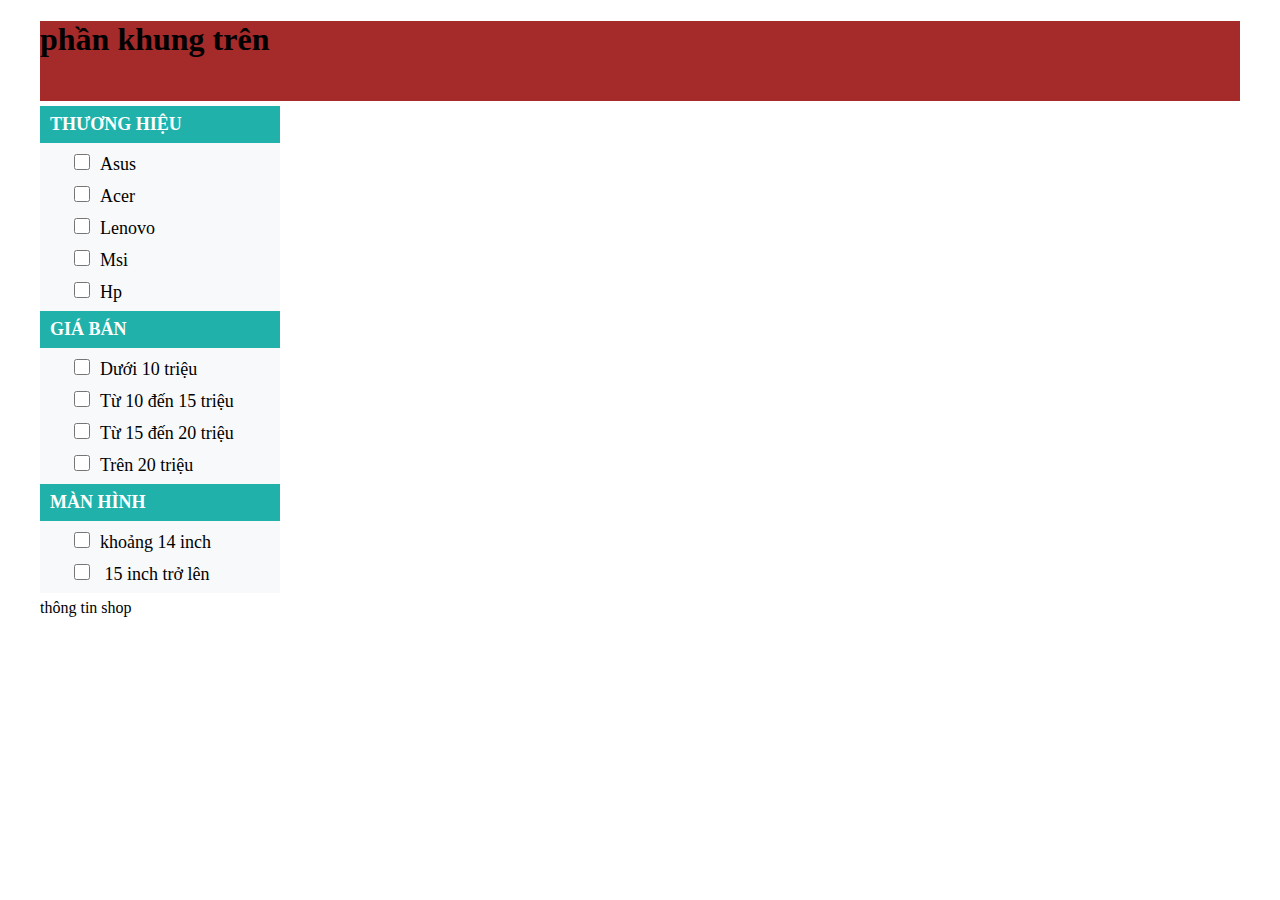
<file: image/categorygieucapvippro.html>
<!DOCTYPE html>
<html lang="en">
<head>
    <meta charset="UTF-8">
    <meta name="viewport" content="width=device-width, initial-scale=1.0">
    <link rel="stylesheet" href="csssieupcapvippro.css">
    <title>Document</title>
    
</head>
<body>
    <div class="category_layout">
        <header><h1>phần khung trên</h1></header>
        <main class="main">
            <div id="cottrai">
                <div id="accordion">
                    <div class="cap">Thương hiệu</div>
                    <div class="ct" > 
                        <label><input onchange="chonLap" type="checkbox" class="thuonghieu" value="Asus">Asus</label>
                        <label><input onchange="chonLap" type="checkbox" class="thuonghieu" value="Acer">Acer</label>
                        <label><input onchange="chonLap" type="checkbox" class="thuonghieu" value="Lenovo">Lenovo</label>
                        <label><input onchange="chonLap" type="checkbox" class="thuonghieu" value="Msi">Msi</label>
                        <label><input onchange="chonLap" type="checkbox" class="thuonghieu" value="Hp">Hp</label>
                    </div>
                    <div class="cap">Giá bán</div>
                    <div class="ct"> 
                        <label><input type="checkbox" class="giaban" value="1">Dưới 10 triệu</label>
                        <label><input type="checkbox" class="giaban" value="2">Từ 10 đến 15 triệu</label>
                        <label><input type="checkbox" class="giaban" value="3">Từ 15 đến 20 triệu</label>
                        <label><input type="checkbox" class="giaban" value="4">Trên 20 triệu</label>
                    </div>
                    <div class="cap">Màn hình</div>
                    <div class="ct"> 
                        <label><input type="checkbox" class="manhinh" value="1">khoảng 14 inch</label>
                        <label><input type="checkbox" class="manhinh" value="2"> 15 inch trở lên</label>
                    </div>
                    </div> 
            </div>
            <div id="cotphai">
                <div class="list-sp">
                    
                </div>
            </div>
        </main>
        <footer>
            thông tin shop
        </footer>
    </div>
</body>
</html>

<script>
    var arrLap =[

    {
        tenLap: 'Laptop Asus Vivobook E1404FA-NK186W R5 7520U/16GB/512GB/14" FHD/Win11',
        giacu: '14.990.000đ',
        giamoi: '13.490.000đ',
        hinh:'img/asus-1.webp',
        thuonghieu:'Asus',
        manhinh:"14"
    },
    {
        tenLap: 'Laptop Asus Vivobook Flip TN3402YA-LZ188W R5-7530U/16GB/512GB/14" Touch/Win11',
        giacu: '18.990.000₫',
        giamoi: '16.690.000₫',
        hinh:'img/asus-2.webp',
        thuonghieu:'Asus',
        manhinh:"14"
    },
    {
        tenLap: 'Laptop Asus TUF Gaming FX506HF-HN017W i5 11400H/16GB/512GB/GeForce RTX 2050 4GB/Win11',
        giacu: '20.990.000₫',
        giamoi: '17.990.000₫',
        hinh:'img/asus-3.webp',
        thuonghieu:'Asus',
        manhinh:"15.6"
    },
    {
        tenLap: 'Laptop Asus TUF Gaming FX506HC-HN144W i5 11400H/8GB/512GB/15.6"FHD/GeForce RTX 3050 4GB/Win 11',
        giacu: '21.990.000₫',
        giamoi: '18.290.000₫',
        hinh:'img/asus-4.webp',
        thuonghieu:'Asus',
        manhinh:"15.6"
    },
    {
        tenLap: 'Laptop Asus Vivobook X415EA-EK1387W i3 1115G4/8GB/256GB/14" FHD/Win 11',
        giacu: '10.990.000₫',
        giamoi: '8.990.000₫',
        hinh:'img/asus-1.webp',
        thuonghieu:'Asus',
        manhinh:"14"
    },
    {
        tenLap: 'Laptop Acer Swift 3 SF314-43-R4X3 R5 5500U/16GB/512GB SSD/Win11',
        giacu: '20.990.000₫',
        giamoi: '14.990.000₫',
        hinh:'img/acer-1.webp',
        thuonghieu:'Acer',
        manhinh:"14"
    },
    {
        tenLap: 'Laptop Acer Nitro 5 Gaming AN515-57-53F9 i5 11400H/8GB/512GB/15.6"FHD/Nvidia RTX 3050 4GB/Win11',
        giacu: '25.990.000₫',
        giamoi: '19.990.000₫',
        hinh:'img/acer-2.webp',
        thuonghieu:'Acer',
        manhinh:"15.6"
    },
    {
        tenLap: 'Laptop Acer Aspire 7 Gaming A715-76-57CY i5 12450H/8G/512G/15.6"FHD/Win11',
        giacu: '16.990.000₫',
        giamoi: '13.990.000₫',
        hinh:'img/acer-3.webp',
        thuonghieu:'Acer',
        manhinh:"15.6"
    },
    {
        tenLap: 'Laptop Acer Aspire 7 Gaming A715-43G-R09Q R5 5625U/16GB/512GB/15.6"FHD/NVIDIA RTX3050/Win11',
        giacu: '19.490.000₫',
        giamoi: '17.490.000₫',
        hinh:'img/acer-4.webp',
        thuonghieu:'Acer',
        manhinh:"15.6"
    },
    {
        tenLap: 'Laptop Acer Nitro 5 Tiger Gaming AN515-58-52SP i5 12500H/8GB/512GB SSD/GeForce RTX 3050 4GB/Win11',
        giacu: '27.990.000₫',
        giamoi: '22.990.000₫',
        hinh:'img/acer-5.webp',
        thuonghieu:'Acer',
        manhinh:"15.6"
    },
    {
        tenLap: 'Laptop Lenovo IdeaPad 3 15ITL6 i5 1155G7/16GB/512GB/15.6"FHD/Win11',
        giacu: '15.290.000₫',
        giamoi: '13.490.000₫',
        hinh:'img/lenovo-1.webp',
        thuonghieu:'Lenovo',
        manhinh:"15.6"
    },
    {
        tenLap: 'Laptop Lenovo IdeaPad 1 15AMN7 R5 7520U/8GB/512GB/15.6"FHD/Win 11',
        giacu: '13.490.000₫',
        giamoi: '9.990.000₫',
        hinh:'img/lenovo-2.webp',
        thuonghieu:'Lenovo',
        manhinh:"15.6"
    },
    {
        tenLap: 'Laptop Lenovo IdeaPad 3 14IAH8 i5 12450H/16GB/512GB/14"FHD/Win11',
        giacu: '15.490.000₫',
        giamoi: '14.390.000₫',
        hinh:'img/lenovo-3.webp',
        thuonghieu:'Lenovo',
        manhinh:"14"
    },
    {
        tenLap: 'Laptop Lenovo Ideapad 3 15ITL6 i5 1155G7/8GB/256GB/15.6"FHD/Win 11',
        giacu: '13.690.000₫',
        giamoi: '11.190.000₫',
        hinh:'img/lenovo-4.webp',
        thuonghieu:'Lenovo',
        manhinh:"15.6"
    },
    {
        tenLap: 'Laptop Lenovo Ideapad Gaming 3 15ARH7 R5 7535HS/8GB/512GB/15.6"FHD/Nvidia RTX 4050 6GB/Win11',
        giacu: '25.990.000₫',
        giamoi: '21.990.000₫',
        hinh:'img/lenovo-5.webp',
        thuonghieu:'Lenovo',
        manhinh:"15.6"
    },
    {
        tenLap: 'Laptop MSI Modern 14 C7M-221VN R7 7730U/8GB/512GB/14" FHD IPS/Win 11',
        giacu: '14.490.000₫',
        giamoi: '12.990.000₫',
        hinh:'img/msi-1.webp',
        thuonghieu:'Msi',
        manhinh:"14"
    },
    {
        tenLap: 'Laptop MSI Gaming GF63 Thin 11SC-664VN i5 11400H/8GB/512GB/15.6"FHD/GeForce GTX 1650 4GB/Win 11',
        giacu: '16.490.000₫',
        giamoi: '14.990.000₫',
        hinh:'img/msi-2.webp',
        thuonghieu:'Msi',
        manhinh:"15.6"
    },
    {
        tenLap: 'Laptop MSI Gaming Thin GF63 12VE-454VN i5 12450H/16GB/512GB/15.6" FHD/GeForce RTX4050_6GB/Win 11',
        giacu: '22.990.000₫',
        giamoi: '20.990.000₫',
        hinh:'img/msi-3.webp',
        thuonghieu:'Msi',
        manhinh:"15.6"
    },
    {
        tenLap: 'Laptop MSI Gaming GF63 Thin 11UC-1228VN i7-11800H/8GB/512GB/15.6"FHD/GeForce RTX3050_4GB/Win11',
        giacu: '20.490.000₫',
        giamoi: '18.490.000₫',
        hinh:'img/msi-4.webp',
        thuonghieu:'Msi',
        manhinh:"15.6"
    },
    {
        tenLap: 'Laptop MSI Modern 15 B7M-099VN R5 7530U/8GB/512GB/15.6"FHD/Win 11',
        giacu: '12.490.000₫',
        giamoi: '11.390.000₫',
        hinh:'img/msi-5.webp',
        thuonghieu:'Msi',
        manhinh:"15.6"
    },
    {
        tenLap: 'Laptop HP 245 G9 R5 5625U/8GB/256GB/14"FHD/Win11',
        giacu: '13.090.000₫',
        giamoi: '10.490.000₫',
        hinh:'img/hp-1.webp',
        thuonghieu:'Hp',
        manhinh:"14"
    },
    {
        tenLap: 'Laptop HP Pavilion Aero 13-be2098AU R7 7735U/16GB/512GB/13.3/WUXGA/Win11',
        giacu: '21.990.000₫',
        giamoi: '19.790.000₫',
        hinh:'img/hp-2.webp',
        thuonghieu:'Hp',
        manhinh:"13.3"
    },
    {
        tenLap: 'Laptop HP 14s-em0086AU R5 7520U/16GB/512GB/14FHD/AMD Radeon Graphics/Win11',
        giacu: '15.190.000₫',
        giamoi: '13.990.000₫',
        hinh:'img/hp-3.webp',
        thuonghieu:'Hp',
        manhinh:"14"
    },
    {
        tenLap: 'Laptop HP Pavilion 15-eg2083TU i5 1240P/8GB/512GB/15.6FHD/Win11',
        giacu: '19.790.000₫',
        giamoi: '16.490.000₫',
        hinh:'img/hp-4.webp',
        thuonghieu:'Hp',
        manhinh:"15.6"
    },
    {
        tenLap: 'Laptop HP Pavilion 14-dv2073TU i5 1235U/16GB/512GB/Win11',
        giacu: '20.990.000₫',
        giamoi: '18.190.000₫',
        hinh:'img/hp-5.webp',
        thuonghieu:'Hp',
        manhinh:"14"
    },
    
    ]
</script>

    

<script>
    
    function chonLap(){
        var arr1 = document.getElementsByClassName("thuonghieu")
        var thuonghieuchon_arr=[]
        for(i=0;i<arr1.length;i++)
        {
            if(arr1[i].checked == true)
            {
                thuonghieuchon_arr.push(arr1[i].value);
            }

        }
    }
</script>
<script>
    function hienLap()
    {
        var list1 = document.getElementById('list-sp');
        list1.innerHTML='';
        for(i=0;arrLap.length;i++)
        {
            thuonghieuLap=arrLap[i].thuonghieu;
            giaCu=arrLap[i].giacu;
            giaMoi=arrLap[i].giamoi;
            manHinh=arrLap[i].manhinh;

            list1.innerHTML+=`
                <div class="laptop"> 
                    <img src="${arrLap[i].hinh}">    
                    <div class="mota_sanpham">
                        <li class="tensp"><b>${arrLap[i].tenLap}</b></li>
                        <li><b style="color: red;">${arrLap[i].giacu}</b><sup style="color: red;">₫</sup></li>
                        <li><b style="color: red;">${arrLap[i].giamoi}</b><sup style="color: red;">₫</sup></li>
                        <li><b style="color: red;">${arrLap[i].manhinh}</b><sup style="color: red;">₫</sup></li>
                    </div>
                </div>
            `;
        }
    }
    hienLap();
</script>
</file>
<file: 2.css>
body 
{
height: 125vh;
margin-top: 80px;
padding: 30px;
background-size: cover;
font-family: sans-serif;
}
header {
background-color: orange;
position: fixed;
left: 0;
right: 0;
top: 5px;
height: 30px;
display: flex;
align-items: center;
box-shadow: 0 0 25px 0 black;
}
header * {
display: inline;
}
header li {
margin: 20px;
}
header li a {
color: blue;
text-decoration: none;
}
</file>
<file: csssieupcapvippro.css>
main{
    background-color: #f8f9fa;
    font-family: Roboto,Arial,Helvetica,sans-serif;
    
}
.category-container {
    width: 1200px;
    margin: auto;
    
}
.category-container>header{
    background-color: brown;
    height: 80px;
}
.category-container>.main{
    display: flex;
    min-height: 460px;
    margin-top: 5px;
    
}
.category-container>.main>#cottrai{
    background-color: #f8f9fa;
    width: 20%;
    border-radius: 5px;
}
.category-container>.main>#cotphai{
    background-color: #fff;
    width: 80%;

}
.category-container>footer{
    background-color: #fff;
    height: 50px;
    padding-top: 1px;
    margin-top: 5px;
}

#cotphai{
    border: solid;
    border-width: 2px;
    border-radius: 10px;
    border-color: #f0f2f3;
}

/* cot trai */


#accordion>.cap  { 
     padding: 8px 10px;
     
    font-weight: bold; text-transform: uppercase; 
    cursor: pointer; 
    color: #212529;
    font-size: 18px;
    padding-left: 33px;
    margin-bottom: 15px;
    margin-top: 10px;
}
#accordion > .ct > label {
    margin: 8px 0 8px 30px;
    font-size: 18px; 
    display: block; 
    cursor: pointer; 
}
#accordion > .ct input { width: 16px; height: 16px; margin-right: 10px;}

/* cot phai */
.all-list{
    padding: 10px;
    border: 1px solid transparent;
    border-radius: 10px;
}

#list-sp{
    display: grid;
        grid-template-columns: 33.3% 33.3%  33.3% ;
}
.laptop{
    /* width: 200px;
            height: 300px;
            padding: 15px; */
            cursor: pointer;
            padding: 10px;
            /* text-align: center; */
            border: 3px solid transparent;
            border-radius: 10px;
  transition: border-color 0.3s;
}
.laptop img{
    width: 100%;
    position: relative;
    bottom: 10px;
}
.laptop:hover{
    /* box-shadow: 3px 3px 3px 3px #ddd; */
    border-color:#cfd2d7;
}
.tensp{
    /* width: 200px;
    height:100px;    */
    width: 300px; /* Đặt chiều rộng của khung */
    height: 74px;
    display: -webkit-box;
    -webkit-box-orient: vertical;
    overflow: hidden;
    -webkit-line-clamp: 3; /* Số dòng tối đa */
    /* position:  relative;
    left: 30px;
    bottom: 30px; */

    
}
.mota_sanpham{            
    list-style-type: none;
    font-size: 20px;
    color: #48515b;
    width: 300px;
    height: 170px ;
    
}
.mota_sanpham b:hover{
    color: rgb(29, 99, 178);
    transition: color 0.3s;
}
.gMoi{
    font-size: 23px;
    background-color: #cb1c22;
    border: 15px;
    border-color:#cb1c22 ;
    border-radius: 15px;
    padding: 3px 10px 3px 10px;
}
.gCu{
    margin-left: 40px;
}

.order-container {
    padding-top: 10px;
  }
  
  .order-button {
    background-color: #e55055; /* Màu nền */
    color: white; /* Màu chữ */
    padding: 10px 50px; /* Kích thước nút */
    font-size: 16px;
    border: none; /* Loại bỏ đường viền */
    border-radius: 4px; /* Bo tròn góc */
    cursor: pointer;
    transition: background-color 0.3s; /* Hiệu ứng chuyển động cho màu nền khi di chuột vào */
  }
  
  .order-button:hover {
    background-color: #cb1c22; /* Màu nền khi di chuột vào */
  }
  .compare-button{
    background-color: #99a2aa; /* Màu nền */
    color: white; /* Màu chữ */
    padding: 10px 20px; /* Kích thước nút */
    font-size: 16px;
    border: none; /* Loại bỏ đường viền */
    border-radius: 4px; /* Bo tròn góc */
    cursor: pointer;
    transition: background-color 0.3s; /* Hiệu ứng chuyển động cho màu nền khi di chuột vào */
  }
  .compare-button:hover {
    background-color: #72797f; /* Màu nền khi di chuột vào */
  }
        
.Hienthisolapduocchon{
    background-color: #99a2aa;
    border-radius: 5px;
    height: 100px;
}         
        /* footer */
footer{
    margin:0px;
}

/* maycainut */
.top-list{
    display: flex;
    
}
.top-list>span{
    padding-right: 10px;
    margin-top: 10px;
}
.filter-btn {
    padding: 10px 20px;
    font-size: 16px;
    cursor: pointer;
    border: 1px solid #ccc;
    border-radius: 5px;
    background-color: #FFFFFF;
    transition: background-color 0.3s;
  }

  
  .filter-btn:hover {
    background-color: #939CA3;
  }

  
  .filter-btn:active {
    background-color: #ad2525;
  }
</file>
<file: image/csssieupcapvippro.css>
.category_layout {
    width: 1200px;
    margin: auto;
    
}
.category_layout>header{
    background-color: brown;
    height: 80px;
}
.category_layout>main{
    display: flex;
    min-height: 460px;
    margin-top: 5px;
    
}
.category_layout>main>#cottrai{
    background-color: #f8f9fa;
    width: 20%;
}
.category_layout>main>#cotphai{
    background-color: #fff;
    width: 80%;

}
.category_layout>footer{
    background-color: #fff;
    height: 50px;
    padding-top: 1px;
    margin-top: 5px;
}

/* cot trai */


#accordion>.cap  { 
    background: lightseagreen; padding: 8px 10px;
    font-weight: bold; text-transform: uppercase; 
    cursor: pointer; color: white;font-size: 18px;
}
#accordion > .ct > label {
    margin: 8px 0 8px 30px;
    font-size: 18px; 
    display: block; 
    cursor: pointer; 
}
#accordion > .ct input { width: 16px; height: 16px; margin-right: 10px;}

/* cot phai */
.khungsanpham
        {
            display: flex;
            flex-wrap: wrap;
            justify-content: center;
            
        }
        
        .sanpham
        {
            width: 200px;
            height: 300px;
            padding: 15px;
            cursor: pointer;
            border: 1px solid #ddd;
             
        }
        
        .sanpham img
        {
            width: 100%;
        }
        .sanpham:hover
        {
            box-shadow: 3px 3px 3px  #ddd;
        }
        .mota_sanpham{            
            list-style-type: none;
            text-align: center;
        }
        .mota_sanpham b:hover{
            color: red;
            transition: color 0.3s;
        }
        .tensp{
            width: 200px;
            height: 70px;
            border: 1px solid transparent;
            background-color: rgb(255, 255, 255);
            
        }
        .container h1{
            display: flex;

        }
        .button {
            display: inline-block;
            padding: 10px 20px;
            font-size: 16px;
            text-align: center;
            text-decoration: none;
            cursor: pointer;
            background-color: #4c534d; 
            color: white;
            border: 1px solid #ccc;
            border-radius: 5px;
            margin-right: 5px;
            transition: background-color 0.3s ease; 
        }

        .button:hover {
            background-color: #f69c4e; 
        }
        .tab{
            text-align: center;
            background-color: #b4733b;
            height: 60px;
            display: flex;
            align-items: center;
            justify-content: center;
        }
        .tab-name{
            margin-right: 12px;
        }
</file>
